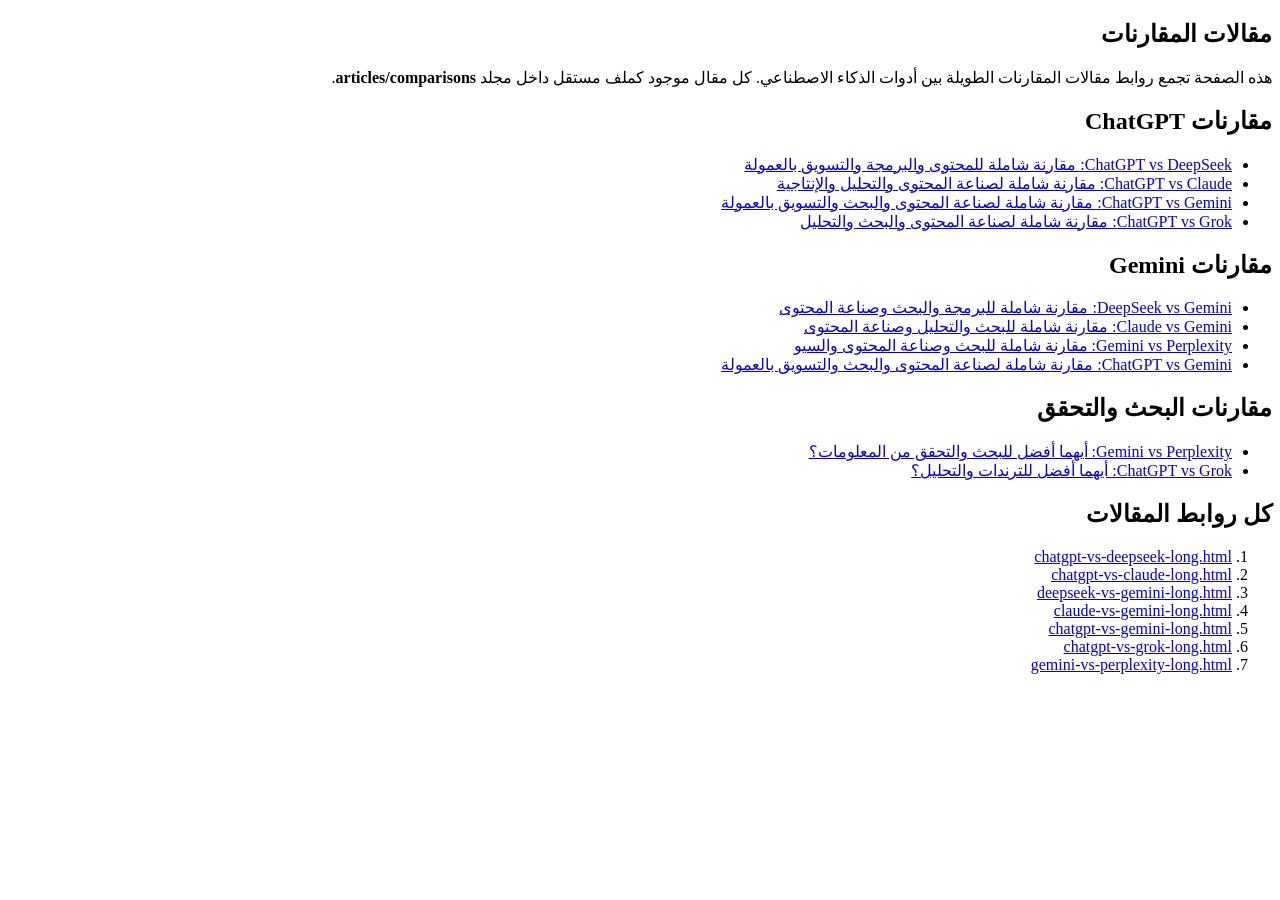
<file: articles/comparisons/index.html>
<!DOCTYPE html>
<html lang="ar" dir="rtl">
<head>
  <meta charset="UTF-8">
  <meta name="viewport" content="width=device-width, initial-scale=1.0">
  <title>مقالات المقارنات | Smartafiliate</title>
  <meta name="description" content="فهرس منظم لجميع مقالات المقارنات في Smartafiliate بين أدوات الذكاء الاصطناعي مثل ChatGPT وClaude وGemini وDeepSeek وGrok وPerplexity.">
</head>
<body>
<main>
  <section>
    <h1>مقالات المقارنات</h1>
    <p>هذه الصفحة تجمع روابط مقالات المقارنات الطويلة بين أدوات الذكاء الاصطناعي. كل مقال موجود كملف مستقل داخل مجلد <strong>articles/comparisons</strong>.</p>
  </section>

  <section>
    <h2>مقارنات ChatGPT</h2>
    <ul>
      <li><a href="chatgpt-vs-deepseek-long.html">ChatGPT vs DeepSeek: مقارنة شاملة للمحتوى والبرمجة والتسويق بالعمولة</a></li>
      <li><a href="chatgpt-vs-claude-long.html">ChatGPT vs Claude: مقارنة شاملة لصناعة المحتوى والتحليل والإنتاجية</a></li>
      <li><a href="chatgpt-vs-gemini-long.html">ChatGPT vs Gemini: مقارنة شاملة لصناعة المحتوى والبحث والتسويق بالعمولة</a></li>
      <li><a href="chatgpt-vs-grok-long.html">ChatGPT vs Grok: مقارنة شاملة لصناعة المحتوى والبحث والتحليل</a></li>
    </ul>
  </section>

  <section>
    <h2>مقارنات Gemini</h2>
    <ul>
      <li><a href="deepseek-vs-gemini-long.html">DeepSeek vs Gemini: مقارنة شاملة للبرمجة والبحث وصناعة المحتوى</a></li>
      <li><a href="claude-vs-gemini-long.html">Claude vs Gemini: مقارنة شاملة للبحث والتحليل وصناعة المحتوى</a></li>
      <li><a href="gemini-vs-perplexity-long.html">Gemini vs Perplexity: مقارنة شاملة للبحث وصناعة المحتوى والسيو</a></li>
      <li><a href="chatgpt-vs-gemini-long.html">ChatGPT vs Gemini: مقارنة شاملة لصناعة المحتوى والبحث والتسويق بالعمولة</a></li>
    </ul>
  </section>

  <section>
    <h2>مقارنات البحث والتحقق</h2>
    <ul>
      <li><a href="gemini-vs-perplexity-long.html">Gemini vs Perplexity: أيهما أفضل للبحث والتحقق من المعلومات؟</a></li>
      <li><a href="chatgpt-vs-grok-long.html">ChatGPT vs Grok: أيهما أفضل للترندات والتحليل؟</a></li>
    </ul>
  </section>

  <section>
    <h2>كل روابط المقالات</h2>
    <ol>
      <li><a href="chatgpt-vs-deepseek-long.html">chatgpt-vs-deepseek-long.html</a></li>
      <li><a href="chatgpt-vs-claude-long.html">chatgpt-vs-claude-long.html</a></li>
      <li><a href="deepseek-vs-gemini-long.html">deepseek-vs-gemini-long.html</a></li>
      <li><a href="claude-vs-gemini-long.html">claude-vs-gemini-long.html</a></li>
      <li><a href="chatgpt-vs-gemini-long.html">chatgpt-vs-gemini-long.html</a></li>
      <li><a href="chatgpt-vs-grok-long.html">chatgpt-vs-grok-long.html</a></li>
      <li><a href="gemini-vs-perplexity-long.html">gemini-vs-perplexity-long.html</a></li>
    </ol>
  </section>
</main>
</body>
</html>
</file>
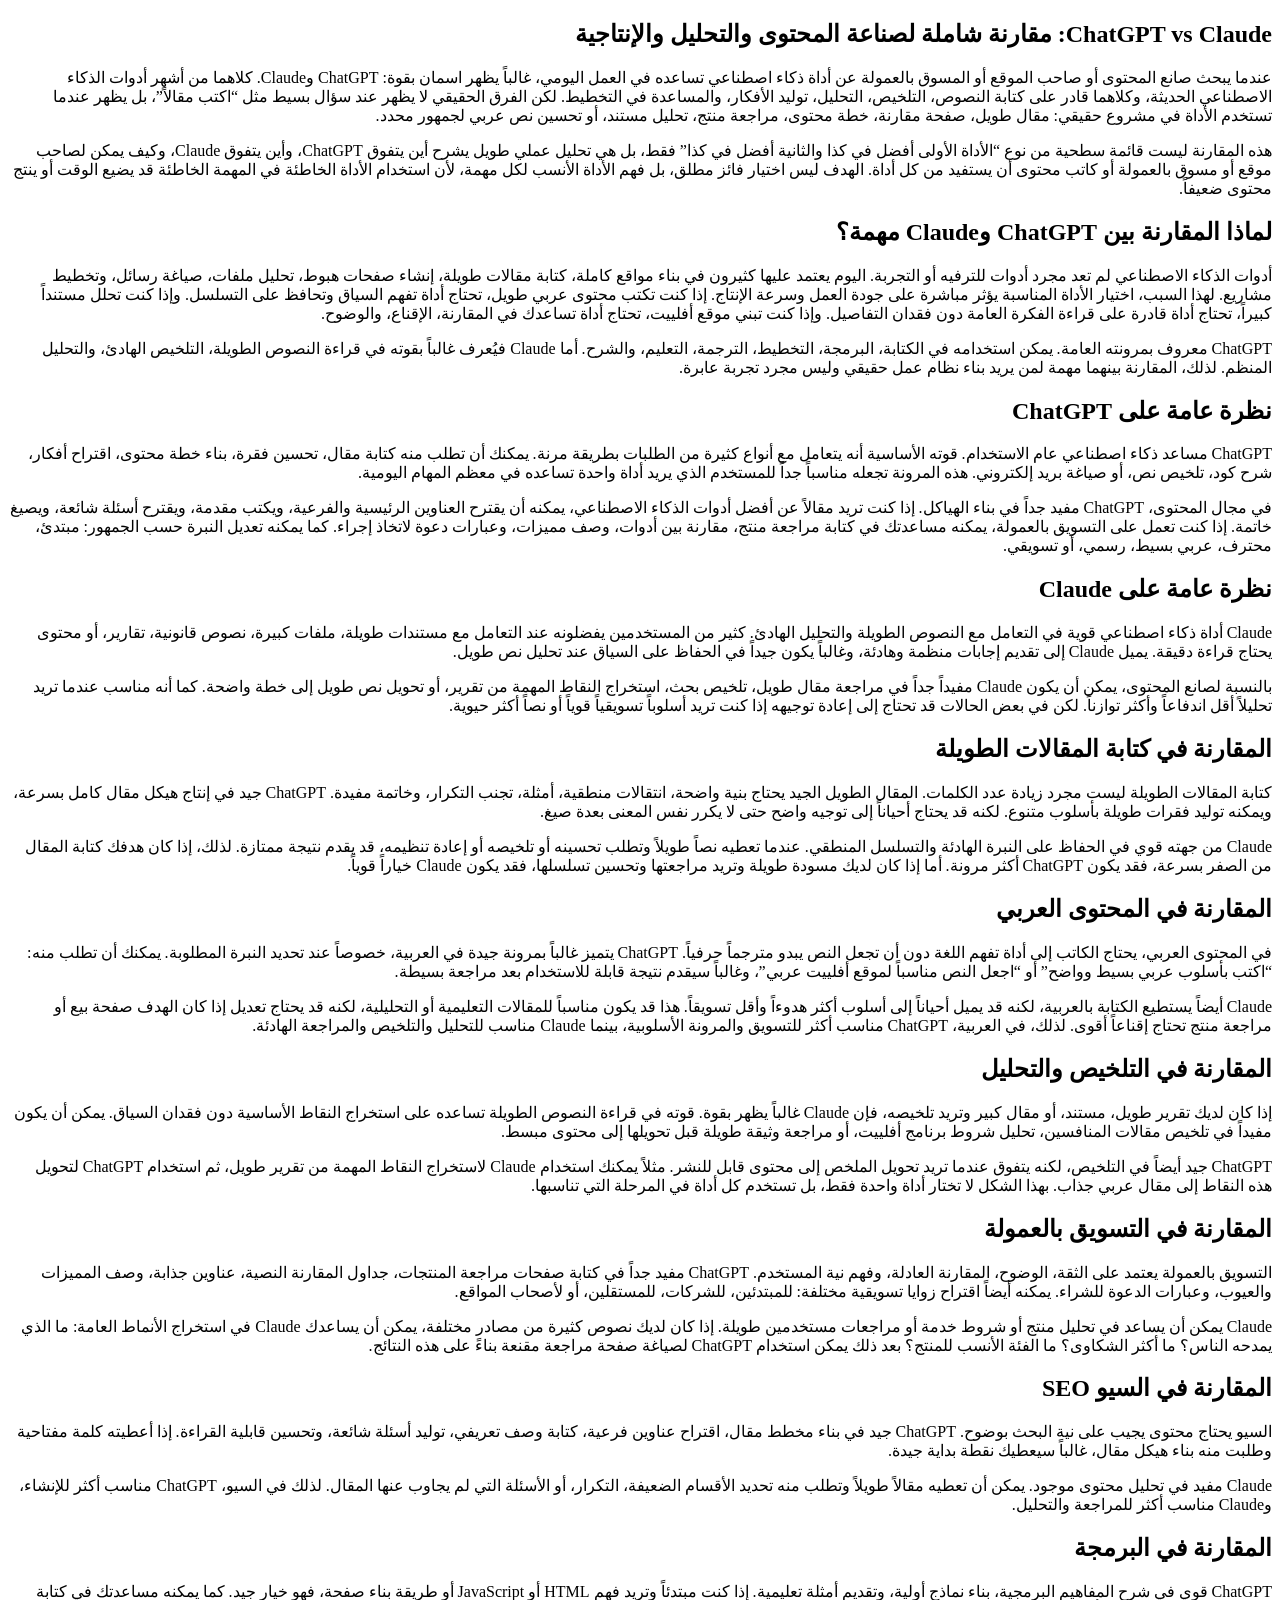
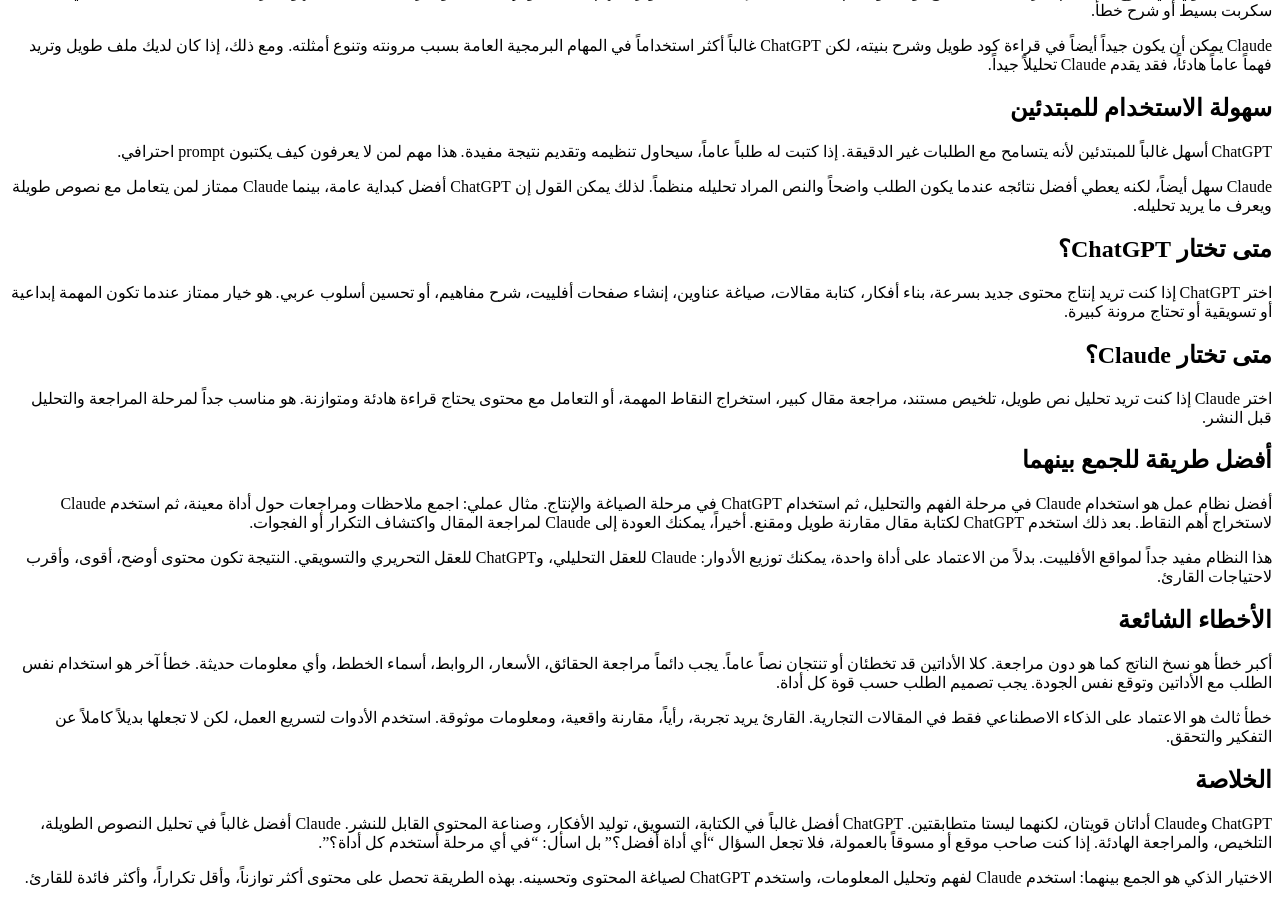
<file: articles/comparisons/chatgpt-vs-claude-long.html>
<!DOCTYPE html>
<html lang="ar" dir="rtl">
<head>
  <meta charset="UTF-8">
  <meta name="viewport" content="width=device-width, initial-scale=1.0">
  <title>ChatGPT vs Claude: مقارنة شاملة لصناعة المحتوى والتحليل والإنتاجية</title>
  <meta name="description" content="مقال طويل يقارن بين ChatGPT وClaude في الكتابة، التحليل، التلخيص، المحتوى الطويل، السيو، التسويق بالعمولة، والإنتاجية اليومية.">
</head>
<body>
<article>
  <h1>ChatGPT vs Claude: مقارنة شاملة لصناعة المحتوى والتحليل والإنتاجية</h1>

  <p>عندما يبحث صانع المحتوى أو صاحب الموقع أو المسوق بالعمولة عن أداة ذكاء اصطناعي تساعده في العمل اليومي، غالباً يظهر اسمان بقوة: ChatGPT وClaude. كلاهما من أشهر أدوات الذكاء الاصطناعي الحديثة، وكلاهما قادر على كتابة النصوص، التلخيص، التحليل، توليد الأفكار، والمساعدة في التخطيط. لكن الفرق الحقيقي لا يظهر عند سؤال بسيط مثل “اكتب مقالاً”، بل يظهر عندما تستخدم الأداة في مشروع حقيقي: مقال طويل، صفحة مقارنة، خطة محتوى، مراجعة منتج، تحليل مستند، أو تحسين نص عربي لجمهور محدد.</p>

  <p>هذه المقارنة ليست قائمة سطحية من نوع “الأداة الأولى أفضل في كذا والثانية أفضل في كذا” فقط، بل هي تحليل عملي طويل يشرح أين يتفوق ChatGPT، وأين يتفوق Claude، وكيف يمكن لصاحب موقع أو مسوق بالعمولة أو كاتب محتوى أن يستفيد من كل أداة. الهدف ليس اختيار فائز مطلق، بل فهم الأداة الأنسب لكل مهمة، لأن استخدام الأداة الخاطئة في المهمة الخاطئة قد يضيع الوقت أو ينتج محتوى ضعيفاً.</p>

  <h2>لماذا المقارنة بين ChatGPT وClaude مهمة؟</h2>
  <p>أدوات الذكاء الاصطناعي لم تعد مجرد أدوات للترفيه أو التجربة. اليوم يعتمد عليها كثيرون في بناء مواقع كاملة، كتابة مقالات طويلة، إنشاء صفحات هبوط، تحليل ملفات، صياغة رسائل، وتخطيط مشاريع. لهذا السبب، اختيار الأداة المناسبة يؤثر مباشرة على جودة العمل وسرعة الإنتاج. إذا كنت تكتب محتوى عربي طويل، تحتاج أداة تفهم السياق وتحافظ على التسلسل. وإذا كنت تحلل مستنداً كبيراً، تحتاج أداة قادرة على قراءة الفكرة العامة دون فقدان التفاصيل. وإذا كنت تبني موقع أفلييت، تحتاج أداة تساعدك في المقارنة، الإقناع، والوضوح.</p>

  <p>ChatGPT معروف بمرونته العامة. يمكن استخدامه في الكتابة، البرمجة، التخطيط، الترجمة، التعليم، والشرح. أما Claude فيُعرف غالباً بقوته في قراءة النصوص الطويلة، التلخيص الهادئ، والتحليل المنظم. لذلك، المقارنة بينهما مهمة لمن يريد بناء نظام عمل حقيقي وليس مجرد تجربة عابرة.</p>

  <h2>نظرة عامة على ChatGPT</h2>
  <p>ChatGPT مساعد ذكاء اصطناعي عام الاستخدام. قوته الأساسية أنه يتعامل مع أنواع كثيرة من الطلبات بطريقة مرنة. يمكنك أن تطلب منه كتابة مقال، تحسين فقرة، بناء خطة محتوى، اقتراح أفكار، شرح كود، تلخيص نص، أو صياغة بريد إلكتروني. هذه المرونة تجعله مناسباً جداً للمستخدم الذي يريد أداة واحدة تساعده في معظم المهام اليومية.</p>

  <p>في مجال المحتوى، ChatGPT مفيد جداً في بناء الهياكل. إذا كنت تريد مقالاً عن أفضل أدوات الذكاء الاصطناعي، يمكنه أن يقترح العناوين الرئيسية والفرعية، ويكتب مقدمة، ويقترح أسئلة شائعة، ويصيغ خاتمة. إذا كنت تعمل على التسويق بالعمولة، يمكنه مساعدتك في كتابة مراجعة منتج، مقارنة بين أدوات، وصف مميزات، وعبارات دعوة لاتخاذ إجراء. كما يمكنه تعديل النبرة حسب الجمهور: مبتدئ، محترف، عربي بسيط، رسمي، أو تسويقي.</p>

  <h2>نظرة عامة على Claude</h2>
  <p>Claude أداة ذكاء اصطناعي قوية في التعامل مع النصوص الطويلة والتحليل الهادئ. كثير من المستخدمين يفضلونه عند التعامل مع مستندات طويلة، ملفات كبيرة، نصوص قانونية، تقارير، أو محتوى يحتاج قراءة دقيقة. يميل Claude إلى تقديم إجابات منظمة وهادئة، وغالباً يكون جيداً في الحفاظ على السياق عند تحليل نص طويل.</p>

  <p>بالنسبة لصانع المحتوى، يمكن أن يكون Claude مفيداً جداً في مراجعة مقال طويل، تلخيص بحث، استخراج النقاط المهمة من تقرير، أو تحويل نص طويل إلى خطة واضحة. كما أنه مناسب عندما تريد تحليلاً أقل اندفاعاً وأكثر توازناً. لكن في بعض الحالات قد تحتاج إلى إعادة توجيهه إذا كنت تريد أسلوباً تسويقياً قوياً أو نصاً أكثر حيوية.</p>

  <h2>المقارنة في كتابة المقالات الطويلة</h2>
  <p>كتابة المقالات الطويلة ليست مجرد زيادة عدد الكلمات. المقال الطويل الجيد يحتاج بنية واضحة، انتقالات منطقية، أمثلة، تجنب التكرار، وخاتمة مفيدة. ChatGPT جيد في إنتاج هيكل مقال كامل بسرعة، ويمكنه توليد فقرات طويلة بأسلوب متنوع. لكنه قد يحتاج أحياناً إلى توجيه واضح حتى لا يكرر نفس المعنى بعدة صيغ.</p>

  <p>Claude من جهته قوي في الحفاظ على النبرة الهادئة والتسلسل المنطقي. عندما تعطيه نصاً طويلاً وتطلب تحسينه أو تلخيصه أو إعادة تنظيمه، قد يقدم نتيجة ممتازة. لذلك، إذا كان هدفك كتابة المقال من الصفر بسرعة، فقد يكون ChatGPT أكثر مرونة. أما إذا كان لديك مسودة طويلة وتريد مراجعتها وتحسين تسلسلها، فقد يكون Claude خياراً قوياً.</p>

  <h2>المقارنة في المحتوى العربي</h2>
  <p>في المحتوى العربي، يحتاج الكاتب إلى أداة تفهم اللغة دون أن تجعل النص يبدو مترجماً حرفياً. ChatGPT يتميز غالباً بمرونة جيدة في العربية، خصوصاً عند تحديد النبرة المطلوبة. يمكنك أن تطلب منه: “اكتب بأسلوب عربي بسيط وواضح” أو “اجعل النص مناسباً لموقع أفلييت عربي”، وغالباً سيقدم نتيجة قابلة للاستخدام بعد مراجعة بسيطة.</p>

  <p>Claude أيضاً يستطيع الكتابة بالعربية، لكنه قد يميل أحياناً إلى أسلوب أكثر هدوءاً وأقل تسويقاً. هذا قد يكون مناسباً للمقالات التعليمية أو التحليلية، لكنه قد يحتاج تعديل إذا كان الهدف صفحة بيع أو مراجعة منتج تحتاج إقناعاً أقوى. لذلك، في العربية، ChatGPT مناسب أكثر للتسويق والمرونة الأسلوبية، بينما Claude مناسب للتحليل والتلخيص والمراجعة الهادئة.</p>

  <h2>المقارنة في التلخيص والتحليل</h2>
  <p>إذا كان لديك تقرير طويل، مستند، أو مقال كبير وتريد تلخيصه، فإن Claude غالباً يظهر بقوة. قوته في قراءة النصوص الطويلة تساعده على استخراج النقاط الأساسية دون فقدان السياق. يمكن أن يكون مفيداً في تلخيص مقالات المنافسين، تحليل شروط برنامج أفلييت، أو مراجعة وثيقة طويلة قبل تحويلها إلى محتوى مبسط.</p>

  <p>ChatGPT جيد أيضاً في التلخيص، لكنه يتفوق عندما تريد تحويل الملخص إلى محتوى قابل للنشر. مثلاً يمكنك استخدام Claude لاستخراج النقاط المهمة من تقرير طويل، ثم استخدام ChatGPT لتحويل هذه النقاط إلى مقال عربي جذاب. بهذا الشكل لا تختار أداة واحدة فقط، بل تستخدم كل أداة في المرحلة التي تناسبها.</p>

  <h2>المقارنة في التسويق بالعمولة</h2>
  <p>التسويق بالعمولة يعتمد على الثقة، الوضوح، المقارنة العادلة، وفهم نية المستخدم. ChatGPT مفيد جداً في كتابة صفحات مراجعة المنتجات، جداول المقارنة النصية، عناوين جذابة، وصف المميزات والعيوب، وعبارات الدعوة للشراء. يمكنه أيضاً اقتراح زوايا تسويقية مختلفة: للمبتدئين، للشركات، للمستقلين، أو لأصحاب المواقع.</p>

  <p>Claude يمكن أن يساعد في تحليل منتج أو شروط خدمة أو مراجعات مستخدمين طويلة. إذا كان لديك نصوص كثيرة من مصادر مختلفة، يمكن أن يساعدك Claude في استخراج الأنماط العامة: ما الذي يمدحه الناس؟ ما أكثر الشكاوى؟ ما الفئة الأنسب للمنتج؟ بعد ذلك يمكن استخدام ChatGPT لصياغة صفحة مراجعة مقنعة بناءً على هذه النتائج.</p>

  <h2>المقارنة في السيو SEO</h2>
  <p>السيو يحتاج محتوى يجيب على نية البحث بوضوح. ChatGPT جيد في بناء مخطط مقال، اقتراح عناوين فرعية، كتابة وصف تعريفي، توليد أسئلة شائعة، وتحسين قابلية القراءة. إذا أعطيته كلمة مفتاحية وطلبت منه بناء هيكل مقال، غالباً سيعطيك نقطة بداية جيدة.</p>

  <p>Claude مفيد في تحليل محتوى موجود. يمكن أن تعطيه مقالاً طويلاً وتطلب منه تحديد الأقسام الضعيفة، التكرار، أو الأسئلة التي لم يجاوب عنها المقال. لذلك في السيو، ChatGPT مناسب أكثر للإنشاء، وClaude مناسب أكثر للمراجعة والتحليل.</p>

  <h2>المقارنة في البرمجة</h2>
  <p>ChatGPT قوي في شرح المفاهيم البرمجية، بناء نماذج أولية، وتقديم أمثلة تعليمية. إذا كنت مبتدئاً وتريد فهم HTML أو JavaScript أو طريقة بناء صفحة، فهو خيار جيد. كما يمكنه مساعدتك في كتابة سكربت بسيط أو شرح خطأ.</p>

  <p>Claude يمكن أن يكون جيداً أيضاً في قراءة كود طويل وشرح بنيته، لكن ChatGPT غالباً أكثر استخداماً في المهام البرمجية العامة بسبب مرونته وتنوع أمثلته. ومع ذلك، إذا كان لديك ملف طويل وتريد فهماً عاماً هادئاً، فقد يقدم Claude تحليلاً جيداً.</p>

  <h2>سهولة الاستخدام للمبتدئين</h2>
  <p>ChatGPT أسهل غالباً للمبتدئين لأنه يتسامح مع الطلبات غير الدقيقة. إذا كتبت له طلباً عاماً، سيحاول تنظيمه وتقديم نتيجة مفيدة. هذا مهم لمن لا يعرفون كيف يكتبون prompt احترافي.</p>

  <p>Claude سهل أيضاً، لكنه يعطي أفضل نتائجه عندما يكون الطلب واضحاً والنص المراد تحليله منظماً. لذلك يمكن القول إن ChatGPT أفضل كبداية عامة، بينما Claude ممتاز لمن يتعامل مع نصوص طويلة ويعرف ما يريد تحليله.</p>

  <h2>متى تختار ChatGPT؟</h2>
  <p>اختر ChatGPT إذا كنت تريد إنتاج محتوى جديد بسرعة، بناء أفكار، كتابة مقالات، صياغة عناوين، إنشاء صفحات أفلييت، شرح مفاهيم، أو تحسين أسلوب عربي. هو خيار ممتاز عندما تكون المهمة إبداعية أو تسويقية أو تحتاج مرونة كبيرة.</p>

  <h2>متى تختار Claude؟</h2>
  <p>اختر Claude إذا كنت تريد تحليل نص طويل، تلخيص مستند، مراجعة مقال كبير، استخراج النقاط المهمة، أو التعامل مع محتوى يحتاج قراءة هادئة ومتوازنة. هو مناسب جداً لمرحلة المراجعة والتحليل قبل النشر.</p>

  <h2>أفضل طريقة للجمع بينهما</h2>
  <p>أفضل نظام عمل هو استخدام Claude في مرحلة الفهم والتحليل، ثم استخدام ChatGPT في مرحلة الصياغة والإنتاج. مثال عملي: اجمع ملاحظات ومراجعات حول أداة معينة، ثم استخدم Claude لاستخراج أهم النقاط. بعد ذلك استخدم ChatGPT لكتابة مقال مقارنة طويل ومقنع. أخيراً، يمكنك العودة إلى Claude لمراجعة المقال واكتشاف التكرار أو الفجوات.</p>

  <p>هذا النظام مفيد جداً لمواقع الأفلييت. بدلاً من الاعتماد على أداة واحدة، يمكنك توزيع الأدوار: Claude للعقل التحليلي، وChatGPT للعقل التحريري والتسويقي. النتيجة تكون محتوى أوضح، أقوى، وأقرب لاحتياجات القارئ.</p>

  <h2>الأخطاء الشائعة</h2>
  <p>أكبر خطأ هو نسخ الناتج كما هو دون مراجعة. كلا الأداتين قد تخطئان أو تنتجان نصاً عاماً. يجب دائماً مراجعة الحقائق، الأسعار، الروابط، أسماء الخطط، وأي معلومات حديثة. خطأ آخر هو استخدام نفس الطلب مع الأداتين وتوقع نفس الجودة. يجب تصميم الطلب حسب قوة كل أداة.</p>

  <p>خطأ ثالث هو الاعتماد على الذكاء الاصطناعي فقط في المقالات التجارية. القارئ يريد تجربة، رأياً، مقارنة واقعية، ومعلومات موثوقة. استخدم الأدوات لتسريع العمل، لكن لا تجعلها بديلاً كاملاً عن التفكير والتحقق.</p>

  <h2>الخلاصة</h2>
  <p>ChatGPT وClaude أداتان قويتان، لكنهما ليستا متطابقتين. ChatGPT أفضل غالباً في الكتابة، التسويق، توليد الأفكار، وصناعة المحتوى القابل للنشر. Claude أفضل غالباً في تحليل النصوص الطويلة، التلخيص، والمراجعة الهادئة. إذا كنت صاحب موقع أو مسوقاً بالعمولة، فلا تجعل السؤال “أي أداة أفضل؟” بل اسأل: “في أي مرحلة أستخدم كل أداة؟”.</p>

  <p>الاختيار الذكي هو الجمع بينهما: استخدم Claude لفهم وتحليل المعلومات، واستخدم ChatGPT لصياغة المحتوى وتحسينه. بهذه الطريقة تحصل على محتوى أكثر توازناً، وأقل تكراراً، وأكثر فائدة للقارئ.</p>
</article>
</body>
</html>
</file>
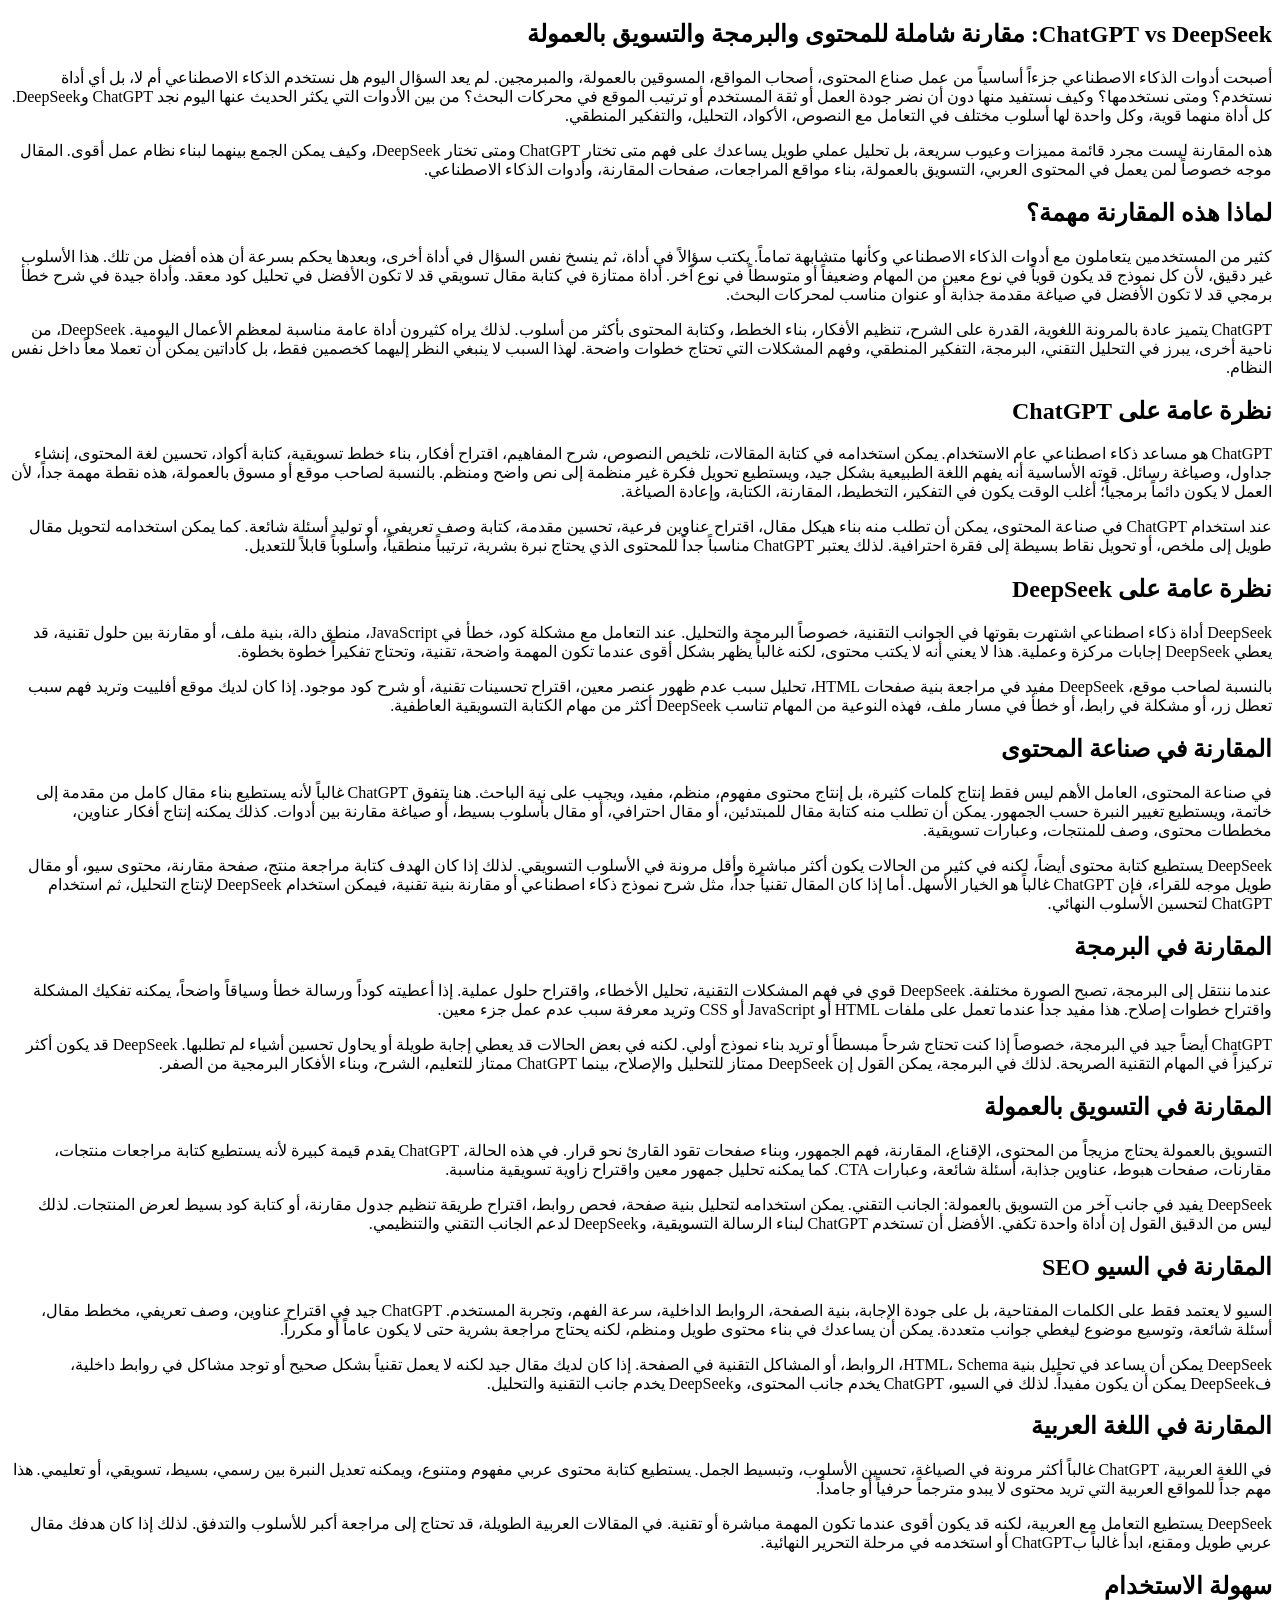
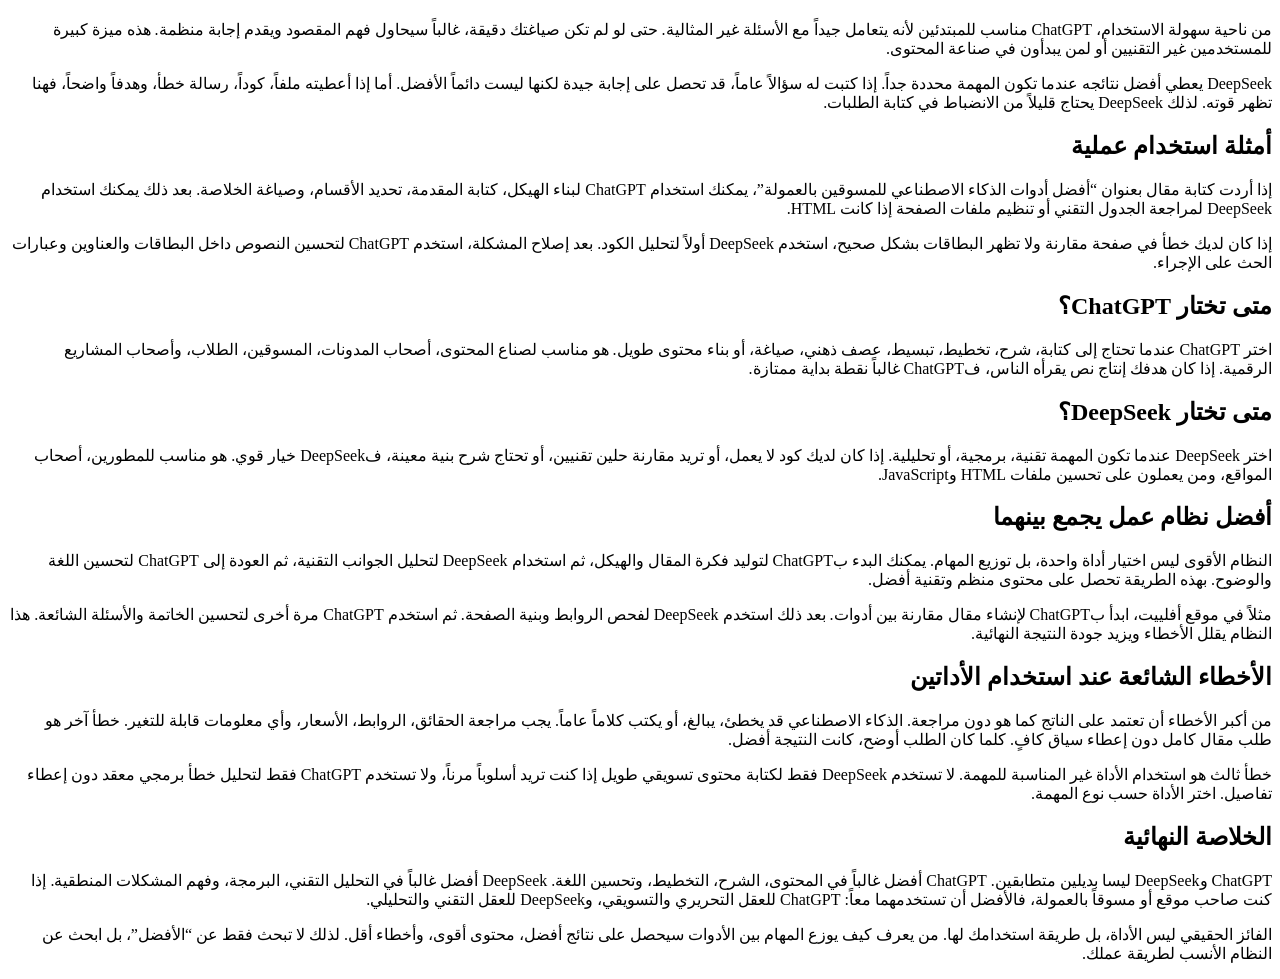
<file: articles/comparisons/chatgpt-vs-deepseek-long.html>
<!DOCTYPE html>
<html lang="ar" dir="rtl">
<head>
  <meta charset="UTF-8">
  <meta name="viewport" content="width=device-width, initial-scale=1.0">
  <title>ChatGPT vs DeepSeek: مقارنة شاملة للمحتوى والبرمجة والتسويق بالعمولة</title>
  <meta name="description" content="مقال طويل وشامل يقارن بين ChatGPT وDeepSeek من حيث صناعة المحتوى، البرمجة، السيو، التسويق بالعمولة، الإنتاجية، ونظام العمل المناسب لكل أداة.">
</head>
<body>
<article>
  <h1>ChatGPT vs DeepSeek: مقارنة شاملة للمحتوى والبرمجة والتسويق بالعمولة</h1>

  <p>أصبحت أدوات الذكاء الاصطناعي جزءاً أساسياً من عمل صناع المحتوى، أصحاب المواقع، المسوقين بالعمولة، والمبرمجين. لم يعد السؤال اليوم هل نستخدم الذكاء الاصطناعي أم لا، بل أي أداة نستخدم؟ ومتى نستخدمها؟ وكيف نستفيد منها دون أن نضر جودة العمل أو ثقة المستخدم أو ترتيب الموقع في محركات البحث؟ من بين الأدوات التي يكثر الحديث عنها اليوم نجد ChatGPT وDeepSeek. كل أداة منهما قوية، وكل واحدة لها أسلوب مختلف في التعامل مع النصوص، الأكواد، التحليل، والتفكير المنطقي.</p>

  <p>هذه المقارنة ليست مجرد قائمة مميزات وعيوب سريعة، بل تحليل عملي طويل يساعدك على فهم متى تختار ChatGPT ومتى تختار DeepSeek، وكيف يمكن الجمع بينهما لبناء نظام عمل أقوى. المقال موجه خصوصاً لمن يعمل في المحتوى العربي، التسويق بالعمولة، بناء مواقع المراجعات، صفحات المقارنة، وأدوات الذكاء الاصطناعي.</p>

  <h2>لماذا هذه المقارنة مهمة؟</h2>
  <p>كثير من المستخدمين يتعاملون مع أدوات الذكاء الاصطناعي وكأنها متشابهة تماماً. يكتب سؤالاً في أداة، ثم ينسخ نفس السؤال في أداة أخرى، وبعدها يحكم بسرعة أن هذه أفضل من تلك. هذا الأسلوب غير دقيق، لأن كل نموذج قد يكون قوياً في نوع معين من المهام وضعيفاً أو متوسطاً في نوع آخر. أداة ممتازة في كتابة مقال تسويقي قد لا تكون الأفضل في تحليل كود معقد. وأداة جيدة في شرح خطأ برمجي قد لا تكون الأفضل في صياغة مقدمة جذابة أو عنوان مناسب لمحركات البحث.</p>

  <p>ChatGPT يتميز عادة بالمرونة اللغوية، القدرة على الشرح، تنظيم الأفكار، بناء الخطط، وكتابة المحتوى بأكثر من أسلوب. لذلك يراه كثيرون أداة عامة مناسبة لمعظم الأعمال اليومية. DeepSeek، من ناحية أخرى، يبرز في التحليل التقني، البرمجة، التفكير المنطقي، وفهم المشكلات التي تحتاج خطوات واضحة. لهذا السبب لا ينبغي النظر إليهما كخصمين فقط، بل كأداتين يمكن أن تعملا معاً داخل نفس النظام.</p>

  <h2>نظرة عامة على ChatGPT</h2>
  <p>ChatGPT هو مساعد ذكاء اصطناعي عام الاستخدام. يمكن استخدامه في كتابة المقالات، تلخيص النصوص، شرح المفاهيم، اقتراح أفكار، بناء خطط تسويقية، كتابة أكواد، تحسين لغة المحتوى، إنشاء جداول، وصياغة رسائل. قوته الأساسية أنه يفهم اللغة الطبيعية بشكل جيد، ويستطيع تحويل فكرة غير منظمة إلى نص واضح ومنظم. بالنسبة لصاحب موقع أو مسوق بالعمولة، هذه نقطة مهمة جداً، لأن العمل لا يكون دائماً برمجياً؛ أغلب الوقت يكون في التفكير، التخطيط، المقارنة، الكتابة، وإعادة الصياغة.</p>

  <p>عند استخدام ChatGPT في صناعة المحتوى، يمكن أن تطلب منه بناء هيكل مقال، اقتراح عناوين فرعية، تحسين مقدمة، كتابة وصف تعريفي، أو توليد أسئلة شائعة. كما يمكن استخدامه لتحويل مقال طويل إلى ملخص، أو تحويل نقاط بسيطة إلى فقرة احترافية. لذلك يعتبر ChatGPT مناسباً جداً للمحتوى الذي يحتاج نبرة بشرية، ترتيباً منطقياً، وأسلوباً قابلاً للتعديل.</p>

  <h2>نظرة عامة على DeepSeek</h2>
  <p>DeepSeek أداة ذكاء اصطناعي اشتهرت بقوتها في الجوانب التقنية، خصوصاً البرمجة والتحليل. عند التعامل مع مشكلة كود، خطأ في JavaScript، منطق دالة، بنية ملف، أو مقارنة بين حلول تقنية، قد يعطي DeepSeek إجابات مركزة وعملية. هذا لا يعني أنه لا يكتب محتوى، لكنه غالباً يظهر بشكل أقوى عندما تكون المهمة واضحة، تقنية، وتحتاج تفكيراً خطوة بخطوة.</p>

  <p>بالنسبة لصاحب موقع، DeepSeek مفيد في مراجعة بنية صفحات HTML، تحليل سبب عدم ظهور عنصر معين، اقتراح تحسينات تقنية، أو شرح كود موجود. إذا كان لديك موقع أفلييت وتريد فهم سبب تعطل زر، أو مشكلة في رابط، أو خطأ في مسار ملف، فهذه النوعية من المهام تناسب DeepSeek أكثر من مهام الكتابة التسويقية العاطفية.</p>

  <h2>المقارنة في صناعة المحتوى</h2>
  <p>في صناعة المحتوى، العامل الأهم ليس فقط إنتاج كلمات كثيرة، بل إنتاج محتوى مفهوم، منظم، مفيد، ويجيب على نية الباحث. هنا يتفوق ChatGPT غالباً لأنه يستطيع بناء مقال كامل من مقدمة إلى خاتمة، ويستطيع تغيير النبرة حسب الجمهور. يمكن أن تطلب منه كتابة مقال للمبتدئين، أو مقال احترافي، أو مقال بأسلوب بسيط، أو صياغة مقارنة بين أدوات. كذلك يمكنه إنتاج أفكار عناوين، مخططات محتوى، وصف للمنتجات، وعبارات تسويقية.</p>

  <p>DeepSeek يستطيع كتابة محتوى أيضاً، لكنه في كثير من الحالات يكون أكثر مباشرة وأقل مرونة في الأسلوب التسويقي. لذلك إذا كان الهدف كتابة مراجعة منتج، صفحة مقارنة، محتوى سيو، أو مقال طويل موجه للقراء، فإن ChatGPT غالباً هو الخيار الأسهل. أما إذا كان المقال تقنياً جداً، مثل شرح نموذج ذكاء اصطناعي أو مقارنة بنية تقنية، فيمكن استخدام DeepSeek لإنتاج التحليل، ثم استخدام ChatGPT لتحسين الأسلوب النهائي.</p>

  <h2>المقارنة في البرمجة</h2>
  <p>عندما ننتقل إلى البرمجة، تصبح الصورة مختلفة. DeepSeek قوي في فهم المشكلات التقنية، تحليل الأخطاء، واقتراح حلول عملية. إذا أعطيته كوداً ورسالة خطأ وسياقاً واضحاً، يمكنه تفكيك المشكلة واقتراح خطوات إصلاح. هذا مفيد جداً عندما تعمل على ملفات HTML أو JavaScript أو CSS وتريد معرفة سبب عدم عمل جزء معين.</p>

  <p>ChatGPT أيضاً جيد في البرمجة، خصوصاً إذا كنت تحتاج شرحاً مبسطاً أو تريد بناء نموذج أولي. لكنه في بعض الحالات قد يعطي إجابة طويلة أو يحاول تحسين أشياء لم تطلبها. DeepSeek قد يكون أكثر تركيزاً في المهام التقنية الصريحة. لذلك في البرمجة، يمكن القول إن DeepSeek ممتاز للتحليل والإصلاح، بينما ChatGPT ممتاز للتعليم، الشرح، وبناء الأفكار البرمجية من الصفر.</p>

  <h2>المقارنة في التسويق بالعمولة</h2>
  <p>التسويق بالعمولة يحتاج مزيجاً من المحتوى، الإقناع، المقارنة، فهم الجمهور، وبناء صفحات تقود القارئ نحو قرار. في هذه الحالة، ChatGPT يقدم قيمة كبيرة لأنه يستطيع كتابة مراجعات منتجات، مقارنات، صفحات هبوط، عناوين جذابة، أسئلة شائعة، وعبارات CTA. كما يمكنه تحليل جمهور معين واقتراح زاوية تسويقية مناسبة.</p>

  <p>DeepSeek يفيد في جانب آخر من التسويق بالعمولة: الجانب التقني. يمكن استخدامه لتحليل بنية صفحة، فحص روابط، اقتراح طريقة تنظيم جدول مقارنة، أو كتابة كود بسيط لعرض المنتجات. لذلك ليس من الدقيق القول إن أداة واحدة تكفي. الأفضل أن تستخدم ChatGPT لبناء الرسالة التسويقية، وDeepSeek لدعم الجانب التقني والتنظيمي.</p>

  <h2>المقارنة في السيو SEO</h2>
  <p>السيو لا يعتمد فقط على الكلمات المفتاحية، بل على جودة الإجابة، بنية الصفحة، الروابط الداخلية، سرعة الفهم، وتجربة المستخدم. ChatGPT جيد في اقتراح عناوين، وصف تعريفي، مخطط مقال، أسئلة شائعة، وتوسيع موضوع ليغطي جوانب متعددة. يمكن أن يساعدك في بناء محتوى طويل ومنظم، لكنه يحتاج مراجعة بشرية حتى لا يكون عاماً أو مكرراً.</p>

  <p>DeepSeek يمكن أن يساعد في تحليل بنية HTML، Schema، الروابط، أو المشاكل التقنية في الصفحة. إذا كان لديك مقال جيد لكنه لا يعمل تقنياً بشكل صحيح أو توجد مشاكل في روابط داخلية، فDeepSeek يمكن أن يكون مفيداً. لذلك في السيو، ChatGPT يخدم جانب المحتوى، وDeepSeek يخدم جانب التقنية والتحليل.</p>

  <h2>المقارنة في اللغة العربية</h2>
  <p>في اللغة العربية، ChatGPT غالباً أكثر مرونة في الصياغة، تحسين الأسلوب، وتبسيط الجمل. يستطيع كتابة محتوى عربي مفهوم ومتنوع، ويمكنه تعديل النبرة بين رسمي، بسيط، تسويقي، أو تعليمي. هذا مهم جداً للمواقع العربية التي تريد محتوى لا يبدو مترجماً حرفياً أو جامداً.</p>

  <p>DeepSeek يستطيع التعامل مع العربية، لكنه قد يكون أقوى عندما تكون المهمة مباشرة أو تقنية. في المقالات العربية الطويلة، قد تحتاج إلى مراجعة أكبر للأسلوب والتدفق. لذلك إذا كان هدفك مقال عربي طويل ومقنع، ابدأ غالباً بChatGPT أو استخدمه في مرحلة التحرير النهائية.</p>

  <h2>سهولة الاستخدام</h2>
  <p>من ناحية سهولة الاستخدام، ChatGPT مناسب للمبتدئين لأنه يتعامل جيداً مع الأسئلة غير المثالية. حتى لو لم تكن صياغتك دقيقة، غالباً سيحاول فهم المقصود ويقدم إجابة منظمة. هذه ميزة كبيرة للمستخدمين غير التقنيين أو لمن يبدأون في صناعة المحتوى.</p>

  <p>DeepSeek يعطي أفضل نتائجه عندما تكون المهمة محددة جداً. إذا كتبت له سؤالاً عاماً، قد تحصل على إجابة جيدة لكنها ليست دائماً الأفضل. أما إذا أعطيته ملفاً، كوداً، رسالة خطأ، وهدفاً واضحاً، فهنا تظهر قوته. لذلك DeepSeek يحتاج قليلاً من الانضباط في كتابة الطلبات.</p>

  <h2>أمثلة استخدام عملية</h2>
  <p>إذا أردت كتابة مقال بعنوان “أفضل أدوات الذكاء الاصطناعي للمسوقين بالعمولة”، يمكنك استخدام ChatGPT لبناء الهيكل، كتابة المقدمة، تحديد الأقسام، وصياغة الخلاصة. بعد ذلك يمكنك استخدام DeepSeek لمراجعة الجدول التقني أو تنظيم ملفات الصفحة إذا كانت HTML.</p>

  <p>إذا كان لديك خطأ في صفحة مقارنة ولا تظهر البطاقات بشكل صحيح، استخدم DeepSeek أولاً لتحليل الكود. بعد إصلاح المشكلة، استخدم ChatGPT لتحسين النصوص داخل البطاقات والعناوين وعبارات الحث على الإجراء.</p>

  <h2>متى تختار ChatGPT؟</h2>
  <p>اختر ChatGPT عندما تحتاج إلى كتابة، شرح، تخطيط، تبسيط، عصف ذهني، صياغة، أو بناء محتوى طويل. هو مناسب لصناع المحتوى، أصحاب المدونات، المسوقين، الطلاب، وأصحاب المشاريع الرقمية. إذا كان هدفك إنتاج نص يقرأه الناس، فChatGPT غالباً نقطة بداية ممتازة.</p>

  <h2>متى تختار DeepSeek؟</h2>
  <p>اختر DeepSeek عندما تكون المهمة تقنية، برمجية، أو تحليلية. إذا كان لديك كود لا يعمل، أو تريد مقارنة حلين تقنيين، أو تحتاج شرح بنية معينة، فDeepSeek خيار قوي. هو مناسب للمطورين، أصحاب المواقع، ومن يعملون على تحسين ملفات HTML وJavaScript.</p>

  <h2>أفضل نظام عمل يجمع بينهما</h2>
  <p>النظام الأقوى ليس اختيار أداة واحدة، بل توزيع المهام. يمكنك البدء بChatGPT لتوليد فكرة المقال والهيكل، ثم استخدام DeepSeek لتحليل الجوانب التقنية، ثم العودة إلى ChatGPT لتحسين اللغة والوضوح. بهذه الطريقة تحصل على محتوى منظم وتقنية أفضل.</p>

  <p>مثلاً في موقع أفلييت، ابدأ بChatGPT لإنشاء مقال مقارنة بين أدوات. بعد ذلك استخدم DeepSeek لفحص الروابط وبنية الصفحة. ثم استخدم ChatGPT مرة أخرى لتحسين الخاتمة والأسئلة الشائعة. هذا النظام يقلل الأخطاء ويزيد جودة النتيجة النهائية.</p>

  <h2>الأخطاء الشائعة عند استخدام الأداتين</h2>
  <p>من أكبر الأخطاء أن تعتمد على الناتج كما هو دون مراجعة. الذكاء الاصطناعي قد يخطئ، يبالغ، أو يكتب كلاماً عاماً. يجب مراجعة الحقائق، الروابط، الأسعار، وأي معلومات قابلة للتغير. خطأ آخر هو طلب مقال كامل دون إعطاء سياق كافٍ. كلما كان الطلب أوضح، كانت النتيجة أفضل.</p>

  <p>خطأ ثالث هو استخدام الأداة غير المناسبة للمهمة. لا تستخدم DeepSeek فقط لكتابة محتوى تسويقي طويل إذا كنت تريد أسلوباً مرناً، ولا تستخدم ChatGPT فقط لتحليل خطأ برمجي معقد دون إعطاء تفاصيل. اختر الأداة حسب نوع المهمة.</p>

  <h2>الخلاصة النهائية</h2>
  <p>ChatGPT وDeepSeek ليسا بديلين متطابقين. ChatGPT أفضل غالباً في المحتوى، الشرح، التخطيط، وتحسين اللغة. DeepSeek أفضل غالباً في التحليل التقني، البرمجة، وفهم المشكلات المنطقية. إذا كنت صاحب موقع أو مسوقاً بالعمولة، فالأفضل أن تستخدمهما معاً: ChatGPT للعقل التحريري والتسويقي، وDeepSeek للعقل التقني والتحليلي.</p>

  <p>الفائز الحقيقي ليس الأداة، بل طريقة استخدامك لها. من يعرف كيف يوزع المهام بين الأدوات سيحصل على نتائج أفضل، محتوى أقوى، وأخطاء أقل. لذلك لا تبحث فقط عن “الأفضل”، بل ابحث عن النظام الأنسب لطريقة عملك.</p>
</article>
</body>
</html>
</file>
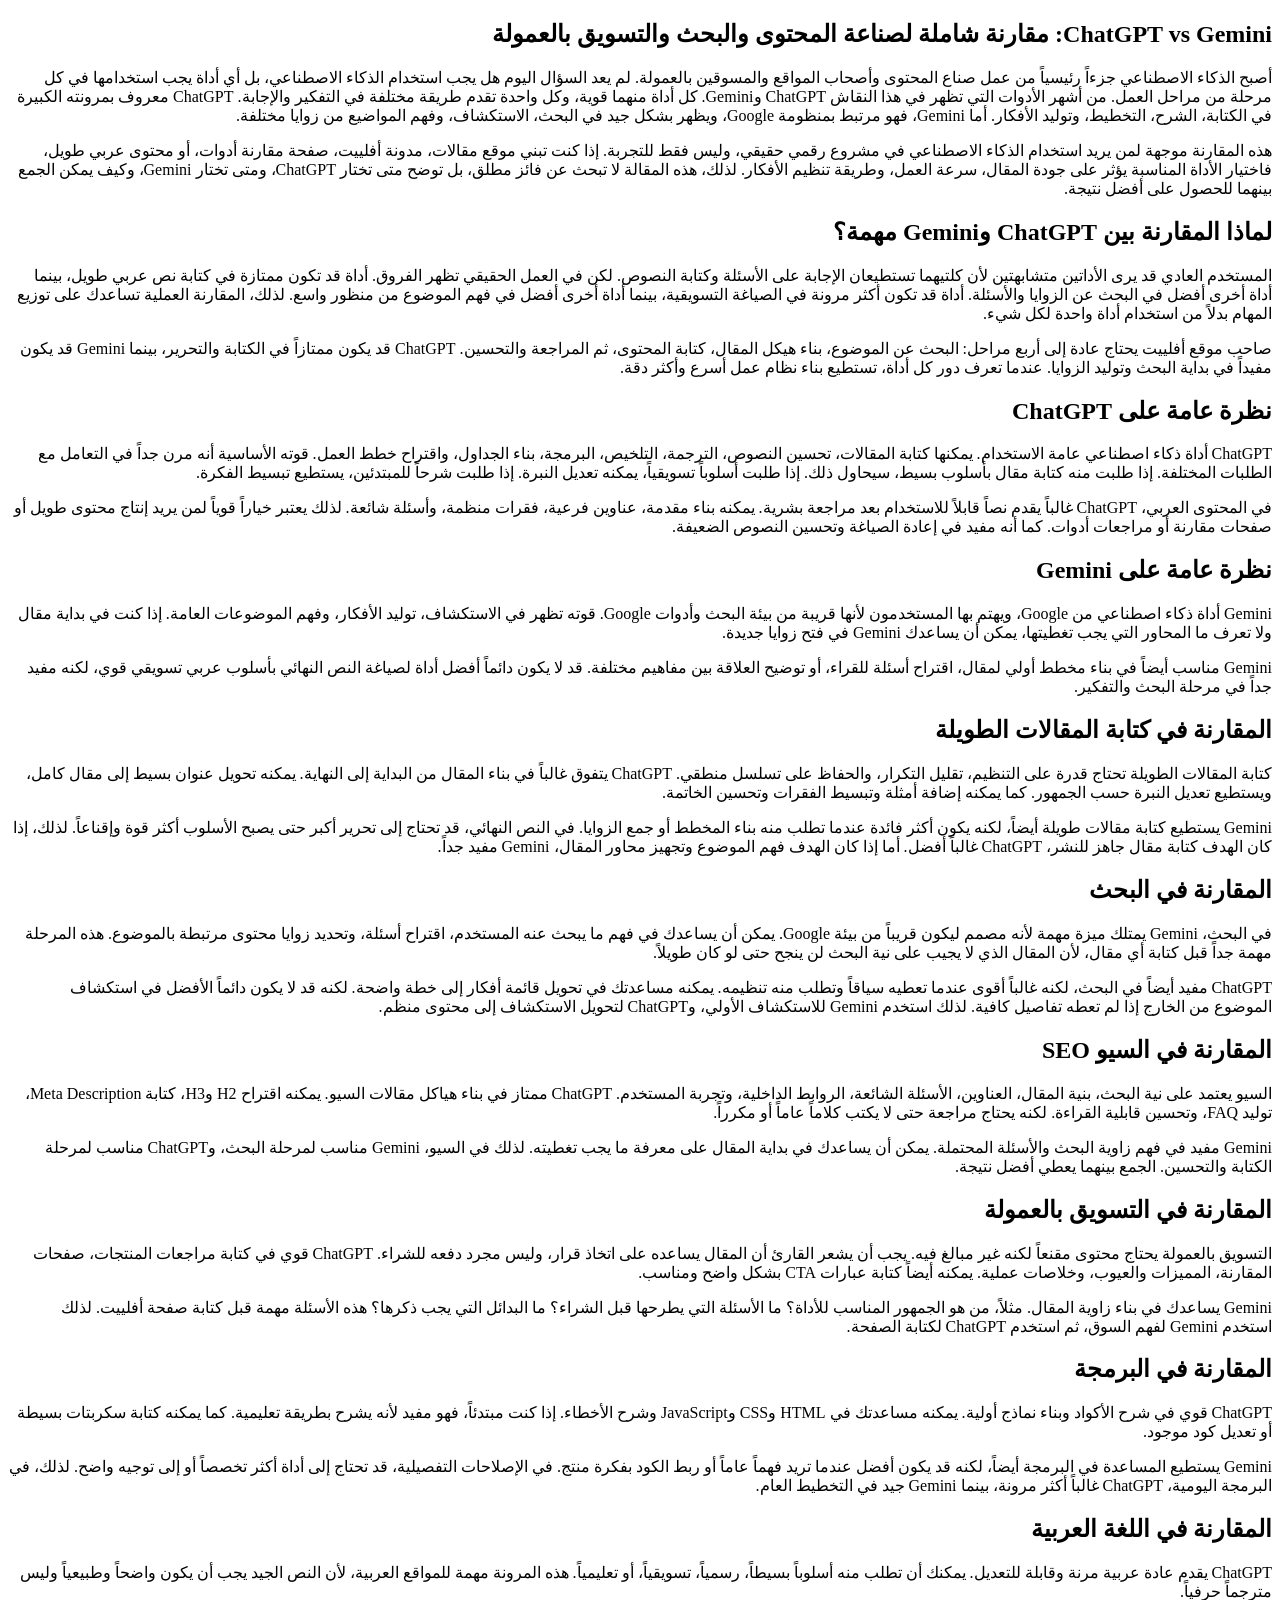
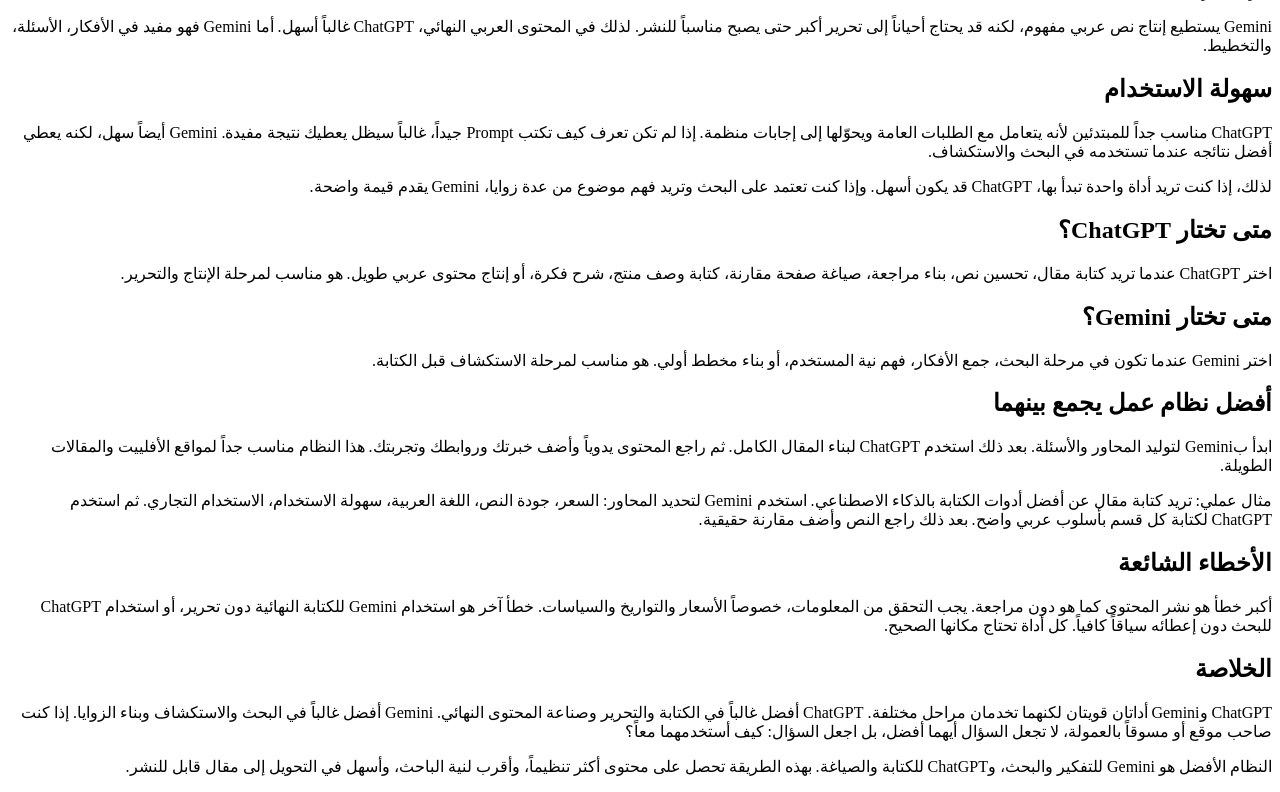
<file: articles/comparisons/chatgpt-vs-gemini-long.html>
<!DOCTYPE html>
<html lang="ar" dir="rtl">
<head>
  <meta charset="UTF-8">
  <meta name="viewport" content="width=device-width, initial-scale=1.0">
  <title>ChatGPT vs Gemini: مقارنة شاملة لصناعة المحتوى والبحث والتسويق بالعمولة</title>
  <meta name="description" content="مقال مقارنة طويل بين ChatGPT وGemini في الكتابة، البحث، السيو، البرمجة، التسويق بالعمولة، الإنتاجية، واختيار الأداة المناسبة لكل مشروع رقمي.">
</head>
<body>
<article>
  <h1>ChatGPT vs Gemini: مقارنة شاملة لصناعة المحتوى والبحث والتسويق بالعمولة</h1>

  <p>أصبح الذكاء الاصطناعي جزءاً رئيسياً من عمل صناع المحتوى وأصحاب المواقع والمسوقين بالعمولة. لم يعد السؤال اليوم هل يجب استخدام الذكاء الاصطناعي، بل أي أداة يجب استخدامها في كل مرحلة من مراحل العمل. من أشهر الأدوات التي تظهر في هذا النقاش ChatGPT وGemini. كل أداة منهما قوية، وكل واحدة تقدم طريقة مختلفة في التفكير والإجابة. ChatGPT معروف بمرونته الكبيرة في الكتابة، الشرح، التخطيط، وتوليد الأفكار. أما Gemini، فهو مرتبط بمنظومة Google، ويظهر بشكل جيد في البحث، الاستكشاف، وفهم المواضيع من زوايا مختلفة.</p>

  <p>هذه المقارنة موجهة لمن يريد استخدام الذكاء الاصطناعي في مشروع رقمي حقيقي، وليس فقط للتجربة. إذا كنت تبني موقع مقالات، مدونة أفلييت، صفحة مقارنة أدوات، أو محتوى عربي طويل، فاختيار الأداة المناسبة يؤثر على جودة المقال، سرعة العمل، وطريقة تنظيم الأفكار. لذلك، هذه المقالة لا تبحث عن فائز مطلق، بل توضح متى تختار ChatGPT، ومتى تختار Gemini، وكيف يمكن الجمع بينهما للحصول على أفضل نتيجة.</p>

  <h2>لماذا المقارنة بين ChatGPT وGemini مهمة؟</h2>
  <p>المستخدم العادي قد يرى الأداتين متشابهتين لأن كلتيهما تستطيعان الإجابة على الأسئلة وكتابة النصوص. لكن في العمل الحقيقي تظهر الفروق. أداة قد تكون ممتازة في كتابة نص عربي طويل، بينما أداة أخرى أفضل في البحث عن الزوايا والأسئلة. أداة قد تكون أكثر مرونة في الصياغة التسويقية، بينما أداة أخرى أفضل في فهم الموضوع من منظور واسع. لذلك، المقارنة العملية تساعدك على توزيع المهام بدلاً من استخدام أداة واحدة لكل شيء.</p>

  <p>صاحب موقع أفلييت يحتاج عادة إلى أربع مراحل: البحث عن الموضوع، بناء هيكل المقال، كتابة المحتوى، ثم المراجعة والتحسين. ChatGPT قد يكون ممتازاً في الكتابة والتحرير، بينما Gemini قد يكون مفيداً في بداية البحث وتوليد الزوايا. عندما تعرف دور كل أداة، تستطيع بناء نظام عمل أسرع وأكثر دقة.</p>

  <h2>نظرة عامة على ChatGPT</h2>
  <p>ChatGPT أداة ذكاء اصطناعي عامة الاستخدام. يمكنها كتابة المقالات، تحسين النصوص، الترجمة، التلخيص، البرمجة، بناء الجداول، واقتراح خطط العمل. قوته الأساسية أنه مرن جداً في التعامل مع الطلبات المختلفة. إذا طلبت منه كتابة مقال بأسلوب بسيط، سيحاول ذلك. إذا طلبت أسلوباً تسويقياً، يمكنه تعديل النبرة. إذا طلبت شرحاً للمبتدئين، يستطيع تبسيط الفكرة.</p>

  <p>في المحتوى العربي، ChatGPT غالباً يقدم نصاً قابلاً للاستخدام بعد مراجعة بشرية. يمكنه بناء مقدمة، عناوين فرعية، فقرات منظمة، وأسئلة شائعة. لذلك يعتبر خياراً قوياً لمن يريد إنتاج محتوى طويل أو صفحات مقارنة أو مراجعات أدوات. كما أنه مفيد في إعادة الصياغة وتحسين النصوص الضعيفة.</p>

  <h2>نظرة عامة على Gemini</h2>
  <p>Gemini أداة ذكاء اصطناعي من Google، ويهتم بها المستخدمون لأنها قريبة من بيئة البحث وأدوات Google. قوته تظهر في الاستكشاف، توليد الأفكار، وفهم الموضوعات العامة. إذا كنت في بداية مقال ولا تعرف ما المحاور التي يجب تغطيتها، يمكن أن يساعدك Gemini في فتح زوايا جديدة.</p>

  <p>Gemini مناسب أيضاً في بناء مخطط أولي لمقال، اقتراح أسئلة للقراء، أو توضيح العلاقة بين مفاهيم مختلفة. قد لا يكون دائماً أفضل أداة لصياغة النص النهائي بأسلوب عربي تسويقي قوي، لكنه مفيد جداً في مرحلة البحث والتفكير.</p>

  <h2>المقارنة في كتابة المقالات الطويلة</h2>
  <p>كتابة المقالات الطويلة تحتاج قدرة على التنظيم، تقليل التكرار، والحفاظ على تسلسل منطقي. ChatGPT يتفوق غالباً في بناء المقال من البداية إلى النهاية. يمكنه تحويل عنوان بسيط إلى مقال كامل، ويستطيع تعديل النبرة حسب الجمهور. كما يمكنه إضافة أمثلة وتبسيط الفقرات وتحسين الخاتمة.</p>

  <p>Gemini يستطيع كتابة مقالات طويلة أيضاً، لكنه يكون أكثر فائدة عندما تطلب منه بناء المخطط أو جمع الزوايا. في النص النهائي، قد تحتاج إلى تحرير أكبر حتى يصبح الأسلوب أكثر قوة وإقناعاً. لذلك، إذا كان الهدف كتابة مقال جاهز للنشر، ChatGPT غالباً أفضل. أما إذا كان الهدف فهم الموضوع وتجهيز محاور المقال، Gemini مفيد جداً.</p>

  <h2>المقارنة في البحث</h2>
  <p>في البحث، Gemini يمتلك ميزة مهمة لأنه مصمم ليكون قريباً من بيئة Google. يمكن أن يساعدك في فهم ما يبحث عنه المستخدم، اقتراح أسئلة، وتحديد زوايا محتوى مرتبطة بالموضوع. هذه المرحلة مهمة جداً قبل كتابة أي مقال، لأن المقال الذي لا يجيب على نية البحث لن ينجح حتى لو كان طويلاً.</p>

  <p>ChatGPT مفيد أيضاً في البحث، لكنه غالباً أقوى عندما تعطيه سياقاً وتطلب منه تنظيمه. يمكنه مساعدتك في تحويل قائمة أفكار إلى خطة واضحة. لكنه قد لا يكون دائماً الأفضل في استكشاف الموضوع من الخارج إذا لم تعطه تفاصيل كافية. لذلك استخدم Gemini للاستكشاف الأولي، وChatGPT لتحويل الاستكشاف إلى محتوى منظم.</p>

  <h2>المقارنة في السيو SEO</h2>
  <p>السيو يعتمد على نية البحث، بنية المقال، العناوين، الأسئلة الشائعة، الروابط الداخلية، وتجربة المستخدم. ChatGPT ممتاز في بناء هياكل مقالات السيو. يمكنه اقتراح H2 وH3، كتابة Meta Description، توليد FAQ، وتحسين قابلية القراءة. لكنه يحتاج مراجعة حتى لا يكتب كلاماً عاماً أو مكرراً.</p>

  <p>Gemini مفيد في فهم زاوية البحث والأسئلة المحتملة. يمكن أن يساعدك في بداية المقال على معرفة ما يجب تغطيته. لذلك في السيو، Gemini مناسب لمرحلة البحث، وChatGPT مناسب لمرحلة الكتابة والتحسين. الجمع بينهما يعطي أفضل نتيجة.</p>

  <h2>المقارنة في التسويق بالعمولة</h2>
  <p>التسويق بالعمولة يحتاج محتوى مقنعاً لكنه غير مبالغ فيه. يجب أن يشعر القارئ أن المقال يساعده على اتخاذ قرار، وليس مجرد دفعه للشراء. ChatGPT قوي في كتابة مراجعات المنتجات، صفحات المقارنة، المميزات والعيوب، وخلاصات عملية. يمكنه أيضاً كتابة عبارات CTA بشكل واضح ومناسب.</p>

  <p>Gemini يساعدك في بناء زاوية المقال. مثلاً، من هو الجمهور المناسب للأداة؟ ما الأسئلة التي يطرحها قبل الشراء؟ ما البدائل التي يجب ذكرها؟ هذه الأسئلة مهمة قبل كتابة صفحة أفلييت. لذلك استخدم Gemini لفهم السوق، ثم استخدم ChatGPT لكتابة الصفحة.</p>

  <h2>المقارنة في البرمجة</h2>
  <p>ChatGPT قوي في شرح الأكواد وبناء نماذج أولية. يمكنه مساعدتك في HTML وCSS وJavaScript وشرح الأخطاء. إذا كنت مبتدئاً، فهو مفيد لأنه يشرح بطريقة تعليمية. كما يمكنه كتابة سكربتات بسيطة أو تعديل كود موجود.</p>

  <p>Gemini يستطيع المساعدة في البرمجة أيضاً، لكنه قد يكون أفضل عندما تريد فهماً عاماً أو ربط الكود بفكرة منتج. في الإصلاحات التفصيلية، قد تحتاج إلى أداة أكثر تخصصاً أو إلى توجيه واضح. لذلك، في البرمجة اليومية، ChatGPT غالباً أكثر مرونة، بينما Gemini جيد في التخطيط العام.</p>

  <h2>المقارنة في اللغة العربية</h2>
  <p>ChatGPT يقدم عادة عربية مرنة وقابلة للتعديل. يمكنك أن تطلب منه أسلوباً بسيطاً، رسمياً، تسويقياً، أو تعليمياً. هذه المرونة مهمة للمواقع العربية، لأن النص الجيد يجب أن يكون واضحاً وطبيعياً وليس مترجماً حرفياً.</p>

  <p>Gemini يستطيع إنتاج نص عربي مفهوم، لكنه قد يحتاج أحياناً إلى تحرير أكبر حتى يصبح مناسباً للنشر. لذلك في المحتوى العربي النهائي، ChatGPT غالباً أسهل. أما Gemini فهو مفيد في الأفكار، الأسئلة، والتخطيط.</p>

  <h2>سهولة الاستخدام</h2>
  <p>ChatGPT مناسب جداً للمبتدئين لأنه يتعامل مع الطلبات العامة ويحوّلها إلى إجابات منظمة. إذا لم تكن تعرف كيف تكتب Prompt جيداً، غالباً سيظل يعطيك نتيجة مفيدة. Gemini أيضاً سهل، لكنه يعطي أفضل نتائجه عندما تستخدمه في البحث والاستكشاف.</p>

  <p>لذلك، إذا كنت تريد أداة واحدة تبدأ بها، ChatGPT قد يكون أسهل. وإذا كنت تعتمد على البحث وتريد فهم موضوع من عدة زوايا، Gemini يقدم قيمة واضحة.</p>

  <h2>متى تختار ChatGPT؟</h2>
  <p>اختر ChatGPT عندما تريد كتابة مقال، تحسين نص، بناء مراجعة، صياغة صفحة مقارنة، كتابة وصف منتج، شرح فكرة، أو إنتاج محتوى عربي طويل. هو مناسب لمرحلة الإنتاج والتحرير.</p>

  <h2>متى تختار Gemini؟</h2>
  <p>اختر Gemini عندما تكون في مرحلة البحث، جمع الأفكار، فهم نية المستخدم، أو بناء مخطط أولي. هو مناسب لمرحلة الاستكشاف قبل الكتابة.</p>

  <h2>أفضل نظام عمل يجمع بينهما</h2>
  <p>ابدأ بGemini لتوليد المحاور والأسئلة. بعد ذلك استخدم ChatGPT لبناء المقال الكامل. ثم راجع المحتوى يدوياً وأضف خبرتك وروابطك وتجربتك. هذا النظام مناسب جداً لمواقع الأفلييت والمقالات الطويلة.</p>

  <p>مثال عملي: تريد كتابة مقال عن أفضل أدوات الكتابة بالذكاء الاصطناعي. استخدم Gemini لتحديد المحاور: السعر، جودة النص، اللغة العربية، سهولة الاستخدام، الاستخدام التجاري. ثم استخدم ChatGPT لكتابة كل قسم بأسلوب عربي واضح. بعد ذلك راجع النص وأضف مقارنة حقيقية.</p>

  <h2>الأخطاء الشائعة</h2>
  <p>أكبر خطأ هو نشر المحتوى كما هو دون مراجعة. يجب التحقق من المعلومات، خصوصاً الأسعار والتواريخ والسياسات. خطأ آخر هو استخدام Gemini للكتابة النهائية دون تحرير، أو استخدام ChatGPT للبحث دون إعطائه سياقاً كافياً. كل أداة تحتاج مكانها الصحيح.</p>

  <h2>الخلاصة</h2>
  <p>ChatGPT وGemini أداتان قويتان لكنهما تخدمان مراحل مختلفة. ChatGPT أفضل غالباً في الكتابة والتحرير وصناعة المحتوى النهائي. Gemini أفضل غالباً في البحث والاستكشاف وبناء الزوايا. إذا كنت صاحب موقع أو مسوقاً بالعمولة، لا تجعل السؤال أيهما أفضل، بل اجعل السؤال: كيف أستخدمهما معاً؟</p>

  <p>النظام الأفضل هو Gemini للتفكير والبحث، وChatGPT للكتابة والصياغة. بهذه الطريقة تحصل على محتوى أكثر تنظيماً، وأقرب لنية الباحث، وأسهل في التحويل إلى مقال قابل للنشر.</p>
</article>
</body>
</html>
</file>
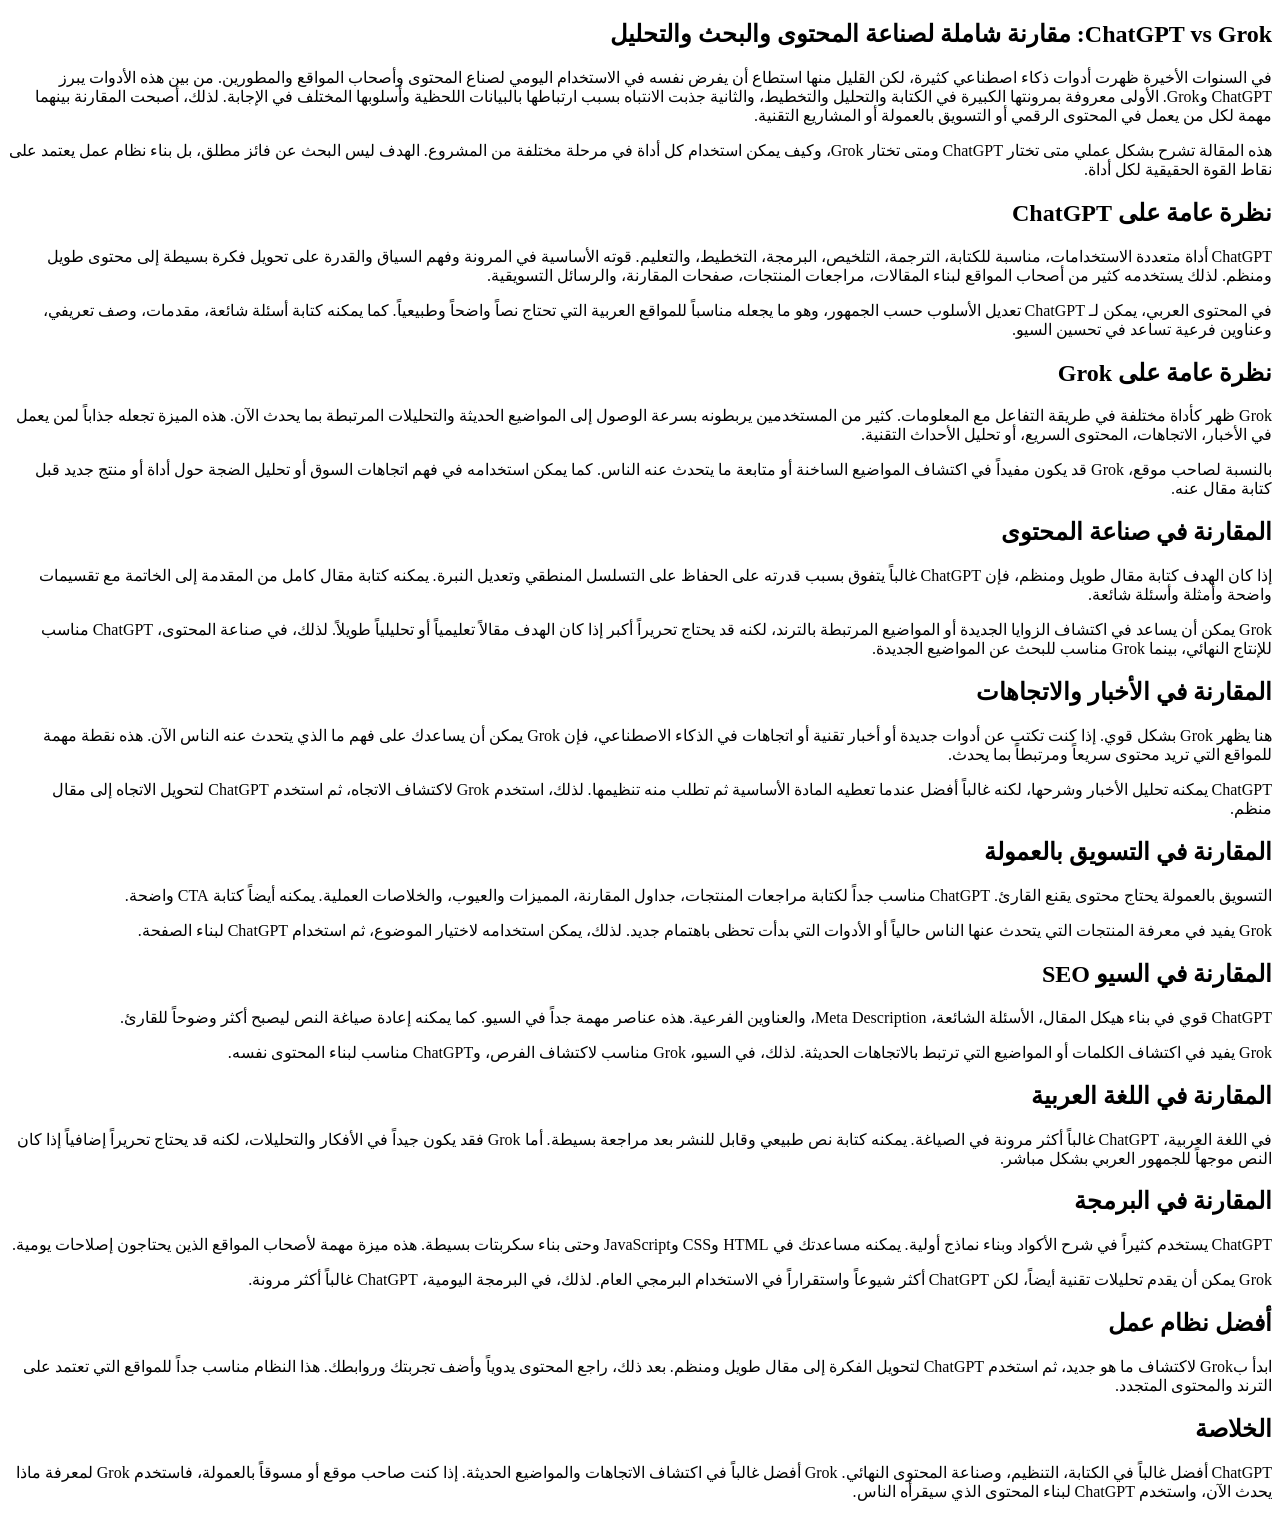
<file: articles/comparisons/chatgpt-vs-grok-long.html>
<!DOCTYPE html>
<html lang="ar" dir="rtl">
<head>
  <meta charset="UTF-8">
  <meta name="viewport" content="width=device-width, initial-scale=1.0">
  <title>ChatGPT vs Grok: مقارنة شاملة لصناعة المحتوى والبحث والتحليل</title>
  <meta name="description" content="مقال طويل يقارن بين ChatGPT وGrok في الكتابة، المحتوى العربي، البحث، التحليل، السيو، التسويق بالعمولة، والإنتاجية اليومية.">
</head>
<body>
<article>
  <h1>ChatGPT vs Grok: مقارنة شاملة لصناعة المحتوى والبحث والتحليل</h1>
  <p>في السنوات الأخيرة ظهرت أدوات ذكاء اصطناعي كثيرة، لكن القليل منها استطاع أن يفرض نفسه في الاستخدام اليومي لصناع المحتوى وأصحاب المواقع والمطورين. من بين هذه الأدوات يبرز ChatGPT وGrok. الأولى معروفة بمرونتها الكبيرة في الكتابة والتحليل والتخطيط، والثانية جذبت الانتباه بسبب ارتباطها بالبيانات اللحظية وأسلوبها المختلف في الإجابة. لذلك، أصبحت المقارنة بينهما مهمة لكل من يعمل في المحتوى الرقمي أو التسويق بالعمولة أو المشاريع التقنية.</p>
  <p>هذه المقالة تشرح بشكل عملي متى تختار ChatGPT ومتى تختار Grok، وكيف يمكن استخدام كل أداة في مرحلة مختلفة من المشروع. الهدف ليس البحث عن فائز مطلق، بل بناء نظام عمل يعتمد على نقاط القوة الحقيقية لكل أداة.</p>
  <h2>نظرة عامة على ChatGPT</h2>
  <p>ChatGPT أداة متعددة الاستخدامات، مناسبة للكتابة، الترجمة، التلخيص، البرمجة، التخطيط، والتعليم. قوته الأساسية في المرونة وفهم السياق والقدرة على تحويل فكرة بسيطة إلى محتوى طويل ومنظم. لذلك يستخدمه كثير من أصحاب المواقع لبناء المقالات، مراجعات المنتجات، صفحات المقارنة، والرسائل التسويقية.</p>
  <p>في المحتوى العربي، يمكن لـ ChatGPT تعديل الأسلوب حسب الجمهور، وهو ما يجعله مناسباً للمواقع العربية التي تحتاج نصاً واضحاً وطبيعياً. كما يمكنه كتابة أسئلة شائعة، مقدمات، وصف تعريفي، وعناوين فرعية تساعد في تحسين السيو.</p>
  <h2>نظرة عامة على Grok</h2>
  <p>Grok ظهر كأداة مختلفة في طريقة التفاعل مع المعلومات. كثير من المستخدمين يربطونه بسرعة الوصول إلى المواضيع الحديثة والتحليلات المرتبطة بما يحدث الآن. هذه الميزة تجعله جذاباً لمن يعمل في الأخبار، الاتجاهات، المحتوى السريع، أو تحليل الأحداث التقنية.</p>
  <p>بالنسبة لصاحب موقع، Grok قد يكون مفيداً في اكتشاف المواضيع الساخنة أو متابعة ما يتحدث عنه الناس. كما يمكن استخدامه في فهم اتجاهات السوق أو تحليل الضجة حول أداة أو منتج جديد قبل كتابة مقال عنه.</p>
  <h2>المقارنة في صناعة المحتوى</h2>
  <p>إذا كان الهدف كتابة مقال طويل ومنظم، فإن ChatGPT غالباً يتفوق بسبب قدرته على الحفاظ على التسلسل المنطقي وتعديل النبرة. يمكنه كتابة مقال كامل من المقدمة إلى الخاتمة مع تقسيمات واضحة وأمثلة وأسئلة شائعة.</p>
  <p>Grok يمكن أن يساعد في اكتشاف الزوايا الجديدة أو المواضيع المرتبطة بالترند، لكنه قد يحتاج تحريراً أكبر إذا كان الهدف مقالاً تعليمياً أو تحليلياً طويلاً. لذلك، في صناعة المحتوى، ChatGPT مناسب للإنتاج النهائي، بينما Grok مناسب للبحث عن المواضيع الجديدة.</p>
  <h2>المقارنة في الأخبار والاتجاهات</h2>
  <p>هنا يظهر Grok بشكل قوي. إذا كنت تكتب عن أدوات جديدة أو أخبار تقنية أو اتجاهات في الذكاء الاصطناعي، فإن Grok يمكن أن يساعدك على فهم ما الذي يتحدث عنه الناس الآن. هذه نقطة مهمة للمواقع التي تريد محتوى سريعاً ومرتبطاً بما يحدث.</p>
  <p>ChatGPT يمكنه تحليل الأخبار وشرحها، لكنه غالباً أفضل عندما تعطيه المادة الأساسية ثم تطلب منه تنظيمها. لذلك، استخدم Grok لاكتشاف الاتجاه، ثم استخدم ChatGPT لتحويل الاتجاه إلى مقال منظم.</p>
  <h2>المقارنة في التسويق بالعمولة</h2>
  <p>التسويق بالعمولة يحتاج محتوى يقنع القارئ. ChatGPT مناسب جداً لكتابة مراجعات المنتجات، جداول المقارنة، المميزات والعيوب، والخلاصات العملية. يمكنه أيضاً كتابة CTA واضحة.</p>
  <p>Grok يفيد في معرفة المنتجات التي يتحدث عنها الناس حالياً أو الأدوات التي بدأت تحظى باهتمام جديد. لذلك، يمكن استخدامه لاختيار الموضوع، ثم استخدام ChatGPT لبناء الصفحة.</p>
  <h2>المقارنة في السيو SEO</h2>
  <p>ChatGPT قوي في بناء هيكل المقال، الأسئلة الشائعة، Meta Description، والعناوين الفرعية. هذه عناصر مهمة جداً في السيو. كما يمكنه إعادة صياغة النص ليصبح أكثر وضوحاً للقارئ.</p>
  <p>Grok يفيد في اكتشاف الكلمات أو المواضيع التي ترتبط بالاتجاهات الحديثة. لذلك، في السيو، Grok مناسب لاكتشاف الفرص، وChatGPT مناسب لبناء المحتوى نفسه.</p>
  <h2>المقارنة في اللغة العربية</h2>
  <p>في اللغة العربية، ChatGPT غالباً أكثر مرونة في الصياغة. يمكنه كتابة نص طبيعي وقابل للنشر بعد مراجعة بسيطة. أما Grok فقد يكون جيداً في الأفكار والتحليلات، لكنه قد يحتاج تحريراً إضافياً إذا كان النص موجهاً للجمهور العربي بشكل مباشر.</p>
  <h2>المقارنة في البرمجة</h2>
  <p>ChatGPT يستخدم كثيراً في شرح الأكواد وبناء نماذج أولية. يمكنه مساعدتك في HTML وCSS وJavaScript وحتى بناء سكربتات بسيطة. هذه ميزة مهمة لأصحاب المواقع الذين يحتاجون إصلاحات يومية.</p>
  <p>Grok يمكن أن يقدم تحليلات تقنية أيضاً، لكن ChatGPT أكثر شيوعاً واستقراراً في الاستخدام البرمجي العام. لذلك، في البرمجة اليومية، ChatGPT غالباً أكثر مرونة.</p>
  <h2>أفضل نظام عمل</h2>
  <p>ابدأ بGrok لاكتشاف ما هو جديد، ثم استخدم ChatGPT لتحويل الفكرة إلى مقال طويل ومنظم. بعد ذلك، راجع المحتوى يدوياً وأضف تجربتك وروابطك. هذا النظام مناسب جداً للمواقع التي تعتمد على الترند والمحتوى المتجدد.</p>
  <h2>الخلاصة</h2>
  <p>ChatGPT أفضل غالباً في الكتابة، التنظيم، وصناعة المحتوى النهائي. Grok أفضل غالباً في اكتشاف الاتجاهات والمواضيع الحديثة. إذا كنت صاحب موقع أو مسوقاً بالعمولة، فاستخدم Grok لمعرفة ماذا يحدث الآن، واستخدم ChatGPT لبناء المحتوى الذي سيقرأه الناس.</p>
</article>
</body>
</html>
</file>
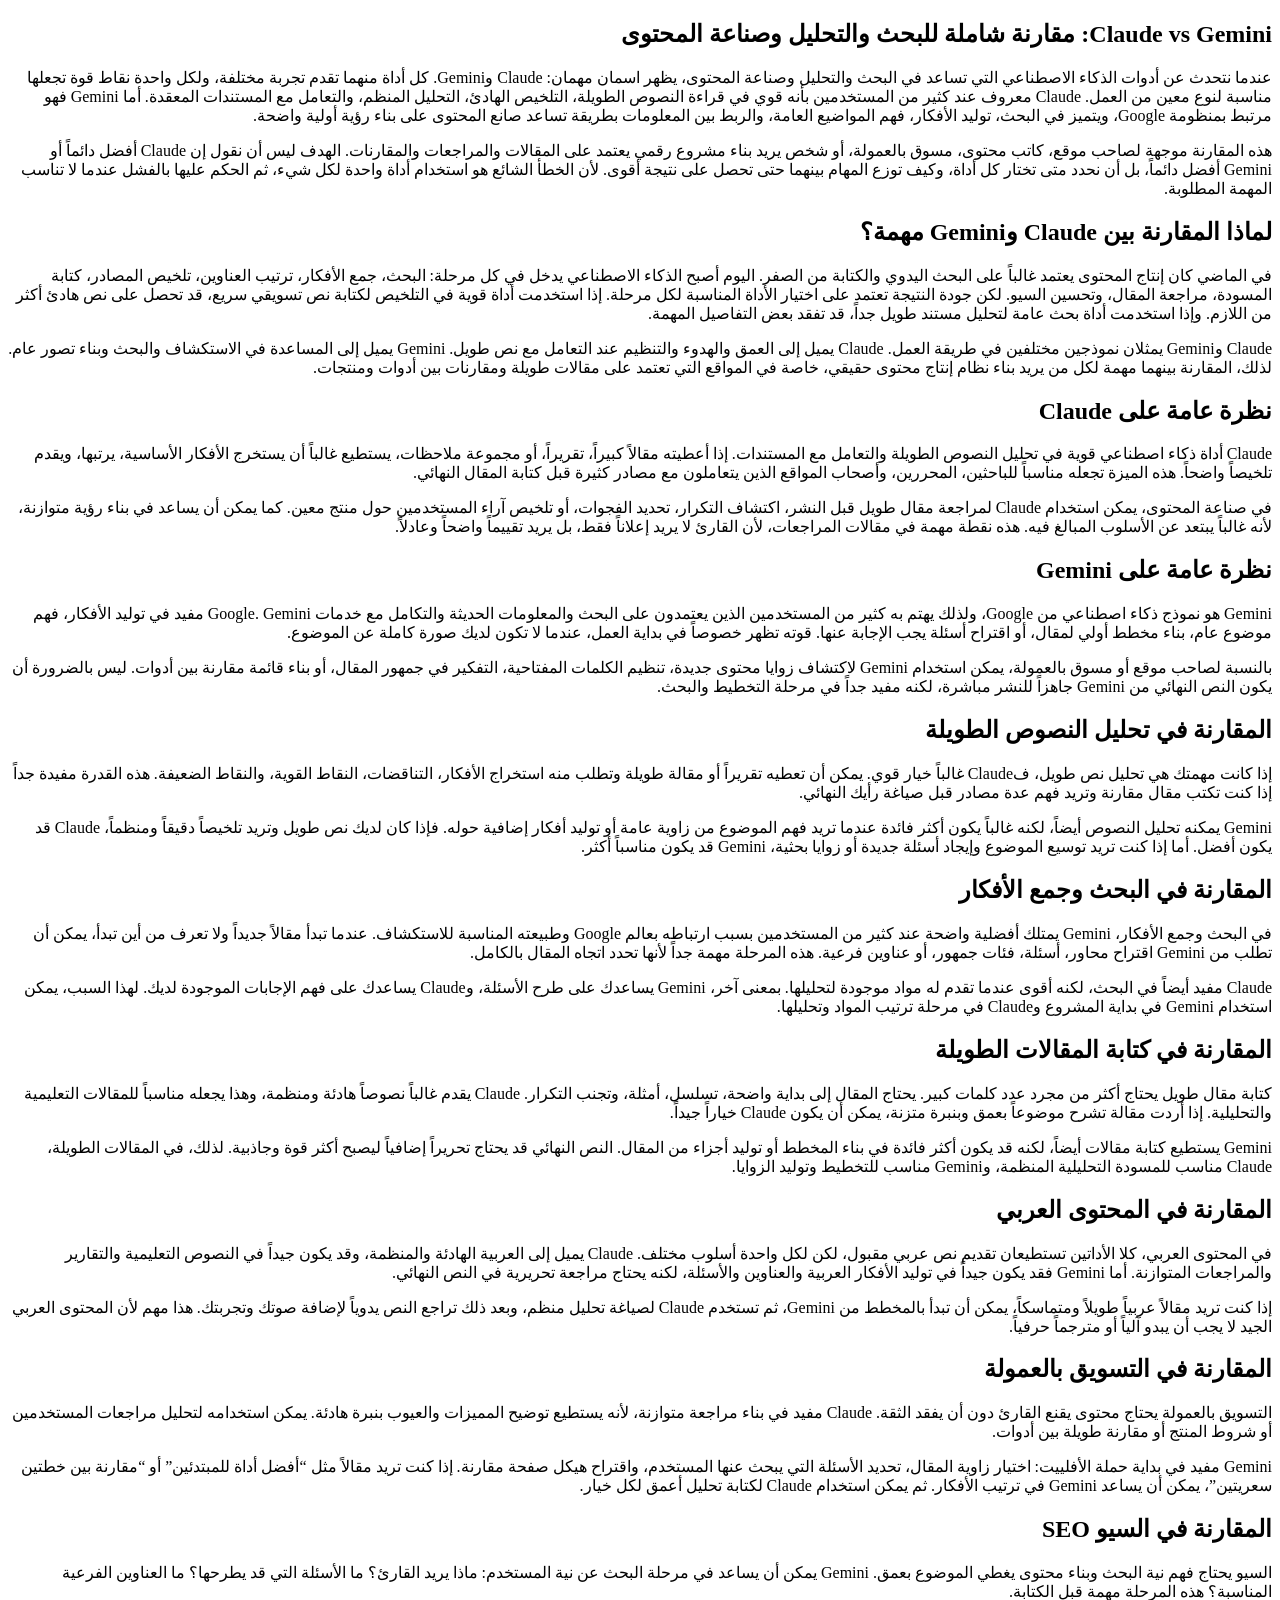
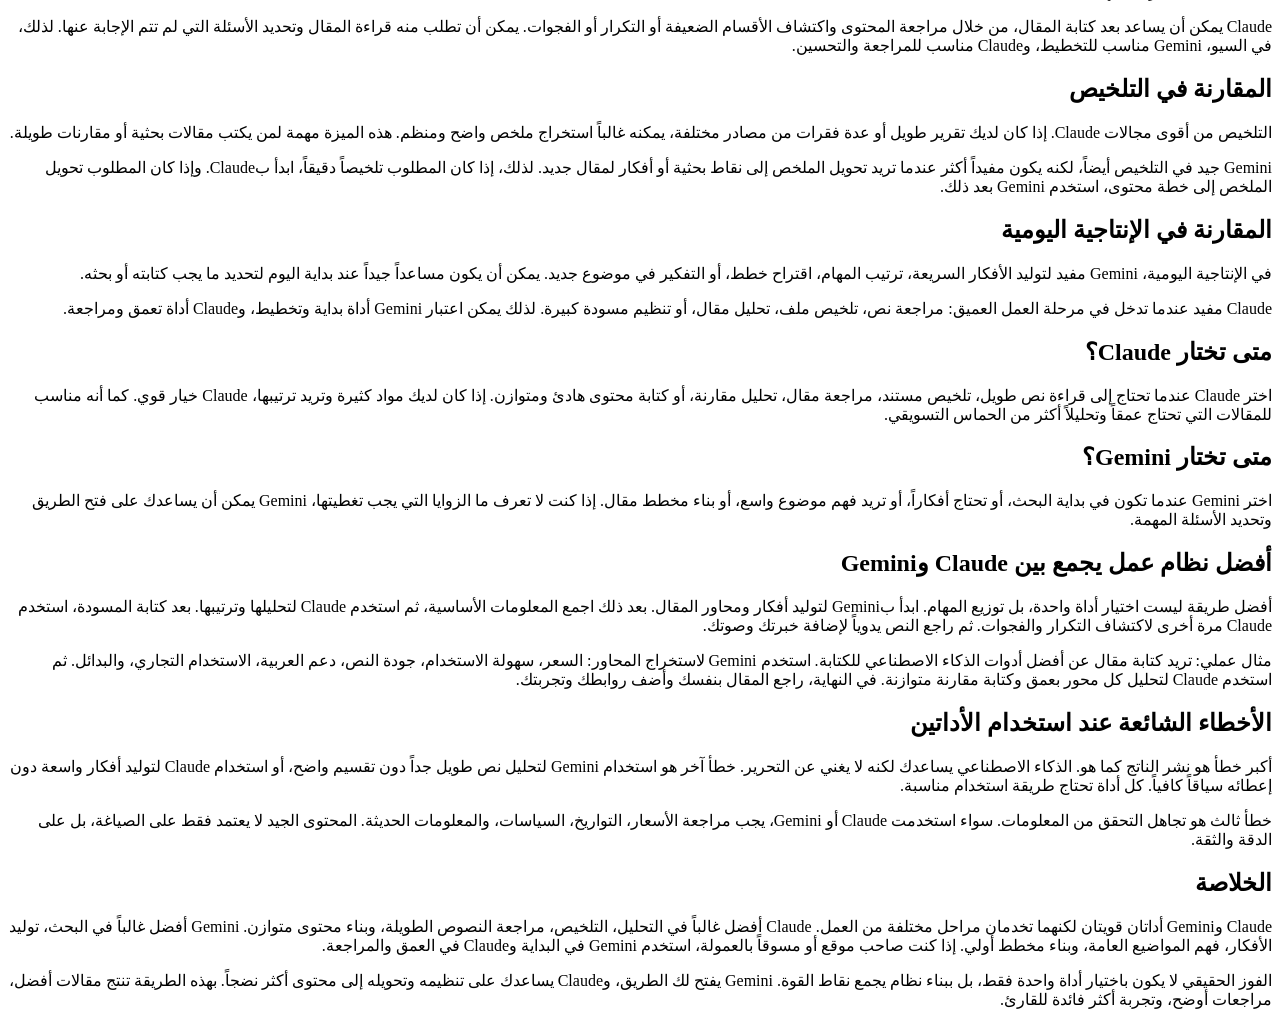
<file: articles/comparisons/claude-vs-gemini-long.html>
<!DOCTYPE html>
<html lang="ar" dir="rtl">
<head>
  <meta charset="UTF-8">
  <meta name="viewport" content="width=device-width, initial-scale=1.0">
  <title>Claude vs Gemini: مقارنة شاملة للبحث والتحليل وصناعة المحتوى</title>
  <meta name="description" content="مقال طويل يقارن بين Claude وGemini في تحليل النصوص الطويلة، البحث، التلخيص، صناعة المحتوى، السيو، الإنتاجية، والتسويق بالعمولة.">
</head>
<body>
<article>
  <h1>Claude vs Gemini: مقارنة شاملة للبحث والتحليل وصناعة المحتوى</h1>

  <p>عندما نتحدث عن أدوات الذكاء الاصطناعي التي تساعد في البحث والتحليل وصناعة المحتوى، يظهر اسمان مهمان: Claude وGemini. كل أداة منهما تقدم تجربة مختلفة، ولكل واحدة نقاط قوة تجعلها مناسبة لنوع معين من العمل. Claude معروف عند كثير من المستخدمين بأنه قوي في قراءة النصوص الطويلة، التلخيص الهادئ، التحليل المنظم، والتعامل مع المستندات المعقدة. أما Gemini فهو مرتبط بمنظومة Google، ويتميز في البحث، توليد الأفكار، فهم المواضيع العامة، والربط بين المعلومات بطريقة تساعد صانع المحتوى على بناء رؤية أولية واضحة.</p>

  <p>هذه المقارنة موجهة لصاحب موقع، كاتب محتوى، مسوق بالعمولة، أو شخص يريد بناء مشروع رقمي يعتمد على المقالات والمراجعات والمقارنات. الهدف ليس أن نقول إن Claude أفضل دائماً أو Gemini أفضل دائماً، بل أن نحدد متى تختار كل أداة، وكيف توزع المهام بينهما حتى تحصل على نتيجة أقوى. لأن الخطأ الشائع هو استخدام أداة واحدة لكل شيء، ثم الحكم عليها بالفشل عندما لا تناسب المهمة المطلوبة.</p>

  <h2>لماذا المقارنة بين Claude وGemini مهمة؟</h2>
  <p>في الماضي كان إنتاج المحتوى يعتمد غالباً على البحث اليدوي والكتابة من الصفر. اليوم أصبح الذكاء الاصطناعي يدخل في كل مرحلة: البحث، جمع الأفكار، ترتيب العناوين، تلخيص المصادر، كتابة المسودة، مراجعة المقال، وتحسين السيو. لكن جودة النتيجة تعتمد على اختيار الأداة المناسبة لكل مرحلة. إذا استخدمت أداة قوية في التلخيص لكتابة نص تسويقي سريع، قد تحصل على نص هادئ أكثر من اللازم. وإذا استخدمت أداة بحث عامة لتحليل مستند طويل جداً، قد تفقد بعض التفاصيل المهمة.</p>

  <p>Claude وGemini يمثلان نموذجين مختلفين في طريقة العمل. Claude يميل إلى العمق والهدوء والتنظيم عند التعامل مع نص طويل. Gemini يميل إلى المساعدة في الاستكشاف والبحث وبناء تصور عام. لذلك، المقارنة بينهما مهمة لكل من يريد بناء نظام إنتاج محتوى حقيقي، خاصة في المواقع التي تعتمد على مقالات طويلة ومقارنات بين أدوات ومنتجات.</p>

  <h2>نظرة عامة على Claude</h2>
  <p>Claude أداة ذكاء اصطناعي قوية في تحليل النصوص الطويلة والتعامل مع المستندات. إذا أعطيته مقالاً كبيراً، تقريراً، أو مجموعة ملاحظات، يستطيع غالباً أن يستخرج الأفكار الأساسية، يرتبها، ويقدم تلخيصاً واضحاً. هذه الميزة تجعله مناسباً للباحثين، المحررين، وأصحاب المواقع الذين يتعاملون مع مصادر كثيرة قبل كتابة المقال النهائي.</p>

  <p>في صناعة المحتوى، يمكن استخدام Claude لمراجعة مقال طويل قبل النشر، اكتشاف التكرار، تحديد الفجوات، أو تلخيص آراء المستخدمين حول منتج معين. كما يمكن أن يساعد في بناء رؤية متوازنة، لأنه غالباً يبتعد عن الأسلوب المبالغ فيه. هذه نقطة مهمة في مقالات المراجعات، لأن القارئ لا يريد إعلاناً فقط، بل يريد تقييماً واضحاً وعادلاً.</p>

  <h2>نظرة عامة على Gemini</h2>
  <p>Gemini هو نموذج ذكاء اصطناعي من Google، ولذلك يهتم به كثير من المستخدمين الذين يعتمدون على البحث والمعلومات الحديثة والتكامل مع خدمات Google. Gemini مفيد في توليد الأفكار، فهم موضوع عام، بناء مخطط أولي لمقال، أو اقتراح أسئلة يجب الإجابة عنها. قوته تظهر خصوصاً في بداية العمل، عندما لا تكون لديك صورة كاملة عن الموضوع.</p>

  <p>بالنسبة لصاحب موقع أو مسوق بالعمولة، يمكن استخدام Gemini لاكتشاف زوايا محتوى جديدة، تنظيم الكلمات المفتاحية، التفكير في جمهور المقال، أو بناء قائمة مقارنة بين أدوات. ليس بالضرورة أن يكون النص النهائي من Gemini جاهزاً للنشر مباشرة، لكنه مفيد جداً في مرحلة التخطيط والبحث.</p>

  <h2>المقارنة في تحليل النصوص الطويلة</h2>
  <p>إذا كانت مهمتك هي تحليل نص طويل، فClaude غالباً خيار قوي. يمكن أن تعطيه تقريراً أو مقالة طويلة وتطلب منه استخراج الأفكار، التناقضات، النقاط القوية، والنقاط الضعيفة. هذه القدرة مفيدة جداً إذا كنت تكتب مقال مقارنة وتريد فهم عدة مصادر قبل صياغة رأيك النهائي.</p>

  <p>Gemini يمكنه تحليل النصوص أيضاً، لكنه غالباً يكون أكثر فائدة عندما تريد فهم الموضوع من زاوية عامة أو توليد أفكار إضافية حوله. فإذا كان لديك نص طويل وتريد تلخيصاً دقيقاً ومنظماً، Claude قد يكون أفضل. أما إذا كنت تريد توسيع الموضوع وإيجاد أسئلة جديدة أو زوايا بحثية، Gemini قد يكون مناسباً أكثر.</p>

  <h2>المقارنة في البحث وجمع الأفكار</h2>
  <p>في البحث وجمع الأفكار، Gemini يمتلك أفضلية واضحة عند كثير من المستخدمين بسبب ارتباطه بعالم Google وطبيعته المناسبة للاستكشاف. عندما تبدأ مقالاً جديداً ولا تعرف من أين تبدأ، يمكن أن تطلب من Gemini اقتراح محاور، أسئلة، فئات جمهور، أو عناوين فرعية. هذه المرحلة مهمة جداً لأنها تحدد اتجاه المقال بالكامل.</p>

  <p>Claude مفيد أيضاً في البحث، لكنه أقوى عندما تقدم له مواد موجودة لتحليلها. بمعنى آخر، Gemini يساعدك على طرح الأسئلة، وClaude يساعدك على فهم الإجابات الموجودة لديك. لهذا السبب، يمكن استخدام Gemini في بداية المشروع وClaude في مرحلة ترتيب المواد وتحليلها.</p>

  <h2>المقارنة في كتابة المقالات الطويلة</h2>
  <p>كتابة مقال طويل يحتاج أكثر من مجرد عدد كلمات كبير. يحتاج المقال إلى بداية واضحة، تسلسل، أمثلة، وتجنب التكرار. Claude يقدم غالباً نصوصاً هادئة ومنظمة، وهذا يجعله مناسباً للمقالات التعليمية والتحليلية. إذا أردت مقالة تشرح موضوعاً بعمق وبنبرة متزنة، يمكن أن يكون Claude خياراً جيداً.</p>

  <p>Gemini يستطيع كتابة مقالات أيضاً، لكنه قد يكون أكثر فائدة في بناء المخطط أو توليد أجزاء من المقال. النص النهائي قد يحتاج تحريراً إضافياً ليصبح أكثر قوة وجاذبية. لذلك، في المقالات الطويلة، Claude مناسب للمسودة التحليلية المنظمة، وGemini مناسب للتخطيط وتوليد الزوايا.</p>

  <h2>المقارنة في المحتوى العربي</h2>
  <p>في المحتوى العربي، كلا الأداتين تستطيعان تقديم نص عربي مقبول، لكن لكل واحدة أسلوب مختلف. Claude يميل إلى العربية الهادئة والمنظمة، وقد يكون جيداً في النصوص التعليمية والتقارير والمراجعات المتوازنة. أما Gemini فقد يكون جيداً في توليد الأفكار العربية والعناوين والأسئلة، لكنه يحتاج مراجعة تحريرية في النص النهائي.</p>

  <p>إذا كنت تريد مقالاً عربياً طويلاً ومتماسكاً، يمكن أن تبدأ بالمخطط من Gemini، ثم تستخدم Claude لصياغة تحليل منظم، وبعد ذلك تراجع النص يدوياً لإضافة صوتك وتجربتك. هذا مهم لأن المحتوى العربي الجيد لا يجب أن يبدو آلياً أو مترجماً حرفياً.</p>

  <h2>المقارنة في التسويق بالعمولة</h2>
  <p>التسويق بالعمولة يحتاج محتوى يقنع القارئ دون أن يفقد الثقة. Claude مفيد في بناء مراجعة متوازنة، لأنه يستطيع توضيح المميزات والعيوب بنبرة هادئة. يمكن استخدامه لتحليل مراجعات المستخدمين أو شروط المنتج أو مقارنة طويلة بين أدوات.</p>

  <p>Gemini مفيد في بداية حملة الأفلييت: اختيار زاوية المقال، تحديد الأسئلة التي يبحث عنها المستخدم، واقتراح هيكل صفحة مقارنة. إذا كنت تريد مقالاً مثل “أفضل أداة للمبتدئين” أو “مقارنة بين خطتين سعريتين”، يمكن أن يساعد Gemini في ترتيب الأفكار. ثم يمكن استخدام Claude لكتابة تحليل أعمق لكل خيار.</p>

  <h2>المقارنة في السيو SEO</h2>
  <p>السيو يحتاج فهم نية البحث وبناء محتوى يغطي الموضوع بعمق. Gemini يمكن أن يساعد في مرحلة البحث عن نية المستخدم: ماذا يريد القارئ؟ ما الأسئلة التي قد يطرحها؟ ما العناوين الفرعية المناسبة؟ هذه المرحلة مهمة قبل الكتابة.</p>

  <p>Claude يمكن أن يساعد بعد كتابة المقال، من خلال مراجعة المحتوى واكتشاف الأقسام الضعيفة أو التكرار أو الفجوات. يمكن أن تطلب منه قراءة المقال وتحديد الأسئلة التي لم تتم الإجابة عنها. لذلك، في السيو، Gemini مناسب للتخطيط، وClaude مناسب للمراجعة والتحسين.</p>

  <h2>المقارنة في التلخيص</h2>
  <p>التلخيص من أقوى مجالات Claude. إذا كان لديك تقرير طويل أو عدة فقرات من مصادر مختلفة، يمكنه غالباً استخراج ملخص واضح ومنظم. هذه الميزة مهمة لمن يكتب مقالات بحثية أو مقارنات طويلة.</p>

  <p>Gemini جيد في التلخيص أيضاً، لكنه يكون مفيداً أكثر عندما تريد تحويل الملخص إلى نقاط بحثية أو أفكار لمقال جديد. لذلك، إذا كان المطلوب تلخيصاً دقيقاً، ابدأ بClaude. وإذا كان المطلوب تحويل الملخص إلى خطة محتوى، استخدم Gemini بعد ذلك.</p>

  <h2>المقارنة في الإنتاجية اليومية</h2>
  <p>في الإنتاجية اليومية، Gemini مفيد لتوليد الأفكار السريعة، ترتيب المهام، اقتراح خطط، أو التفكير في موضوع جديد. يمكن أن يكون مساعداً جيداً عند بداية اليوم لتحديد ما يجب كتابته أو بحثه.</p>

  <p>Claude مفيد عندما تدخل في مرحلة العمل العميق: مراجعة نص، تلخيص ملف، تحليل مقال، أو تنظيم مسودة كبيرة. لذلك يمكن اعتبار Gemini أداة بداية وتخطيط، وClaude أداة تعمق ومراجعة.</p>

  <h2>متى تختار Claude؟</h2>
  <p>اختر Claude عندما تحتاج إلى قراءة نص طويل، تلخيص مستند، مراجعة مقال، تحليل مقارنة، أو كتابة محتوى هادئ ومتوازن. إذا كان لديك مواد كثيرة وتريد ترتيبها، Claude خيار قوي. كما أنه مناسب للمقالات التي تحتاج عمقاً وتحليلاً أكثر من الحماس التسويقي.</p>

  <h2>متى تختار Gemini؟</h2>
  <p>اختر Gemini عندما تكون في بداية البحث، أو تحتاج أفكاراً، أو تريد فهم موضوع واسع، أو بناء مخطط مقال. إذا كنت لا تعرف ما الزوايا التي يجب تغطيتها، Gemini يمكن أن يساعدك على فتح الطريق وتحديد الأسئلة المهمة.</p>

  <h2>أفضل نظام عمل يجمع بين Claude وGemini</h2>
  <p>أفضل طريقة ليست اختيار أداة واحدة، بل توزيع المهام. ابدأ بGemini لتوليد أفكار ومحاور المقال. بعد ذلك اجمع المعلومات الأساسية، ثم استخدم Claude لتحليلها وترتيبها. بعد كتابة المسودة، استخدم Claude مرة أخرى لاكتشاف التكرار والفجوات. ثم راجع النص يدوياً لإضافة خبرتك وصوتك.</p>

  <p>مثال عملي: تريد كتابة مقال عن أفضل أدوات الذكاء الاصطناعي للكتابة. استخدم Gemini لاستخراج المحاور: السعر، سهولة الاستخدام، جودة النص، دعم العربية، الاستخدام التجاري، والبدائل. ثم استخدم Claude لتحليل كل محور بعمق وكتابة مقارنة متوازنة. في النهاية، راجع المقال بنفسك وأضف روابطك وتجربتك.</p>

  <h2>الأخطاء الشائعة عند استخدام الأداتين</h2>
  <p>أكبر خطأ هو نشر الناتج كما هو. الذكاء الاصطناعي يساعدك لكنه لا يغني عن التحرير. خطأ آخر هو استخدام Gemini لتحليل نص طويل جداً دون تقسيم واضح، أو استخدام Claude لتوليد أفكار واسعة دون إعطائه سياقاً كافياً. كل أداة تحتاج طريقة استخدام مناسبة.</p>

  <p>خطأ ثالث هو تجاهل التحقق من المعلومات. سواء استخدمت Claude أو Gemini، يجب مراجعة الأسعار، التواريخ، السياسات، والمعلومات الحديثة. المحتوى الجيد لا يعتمد فقط على الصياغة، بل على الدقة والثقة.</p>

  <h2>الخلاصة</h2>
  <p>Claude وGemini أداتان قويتان لكنهما تخدمان مراحل مختلفة من العمل. Claude أفضل غالباً في التحليل، التلخيص، مراجعة النصوص الطويلة، وبناء محتوى متوازن. Gemini أفضل غالباً في البحث، توليد الأفكار، فهم المواضيع العامة، وبناء مخطط أولي. إذا كنت صاحب موقع أو مسوقاً بالعمولة، استخدم Gemini في البداية وClaude في العمق والمراجعة.</p>

  <p>الفوز الحقيقي لا يكون باختيار أداة واحدة فقط، بل ببناء نظام يجمع نقاط القوة. Gemini يفتح لك الطريق، وClaude يساعدك على تنظيمه وتحويله إلى محتوى أكثر نضجاً. بهذه الطريقة تنتج مقالات أفضل، مراجعات أوضح، وتجربة أكثر فائدة للقارئ.</p>
</article>
</body>
</html>
</file>
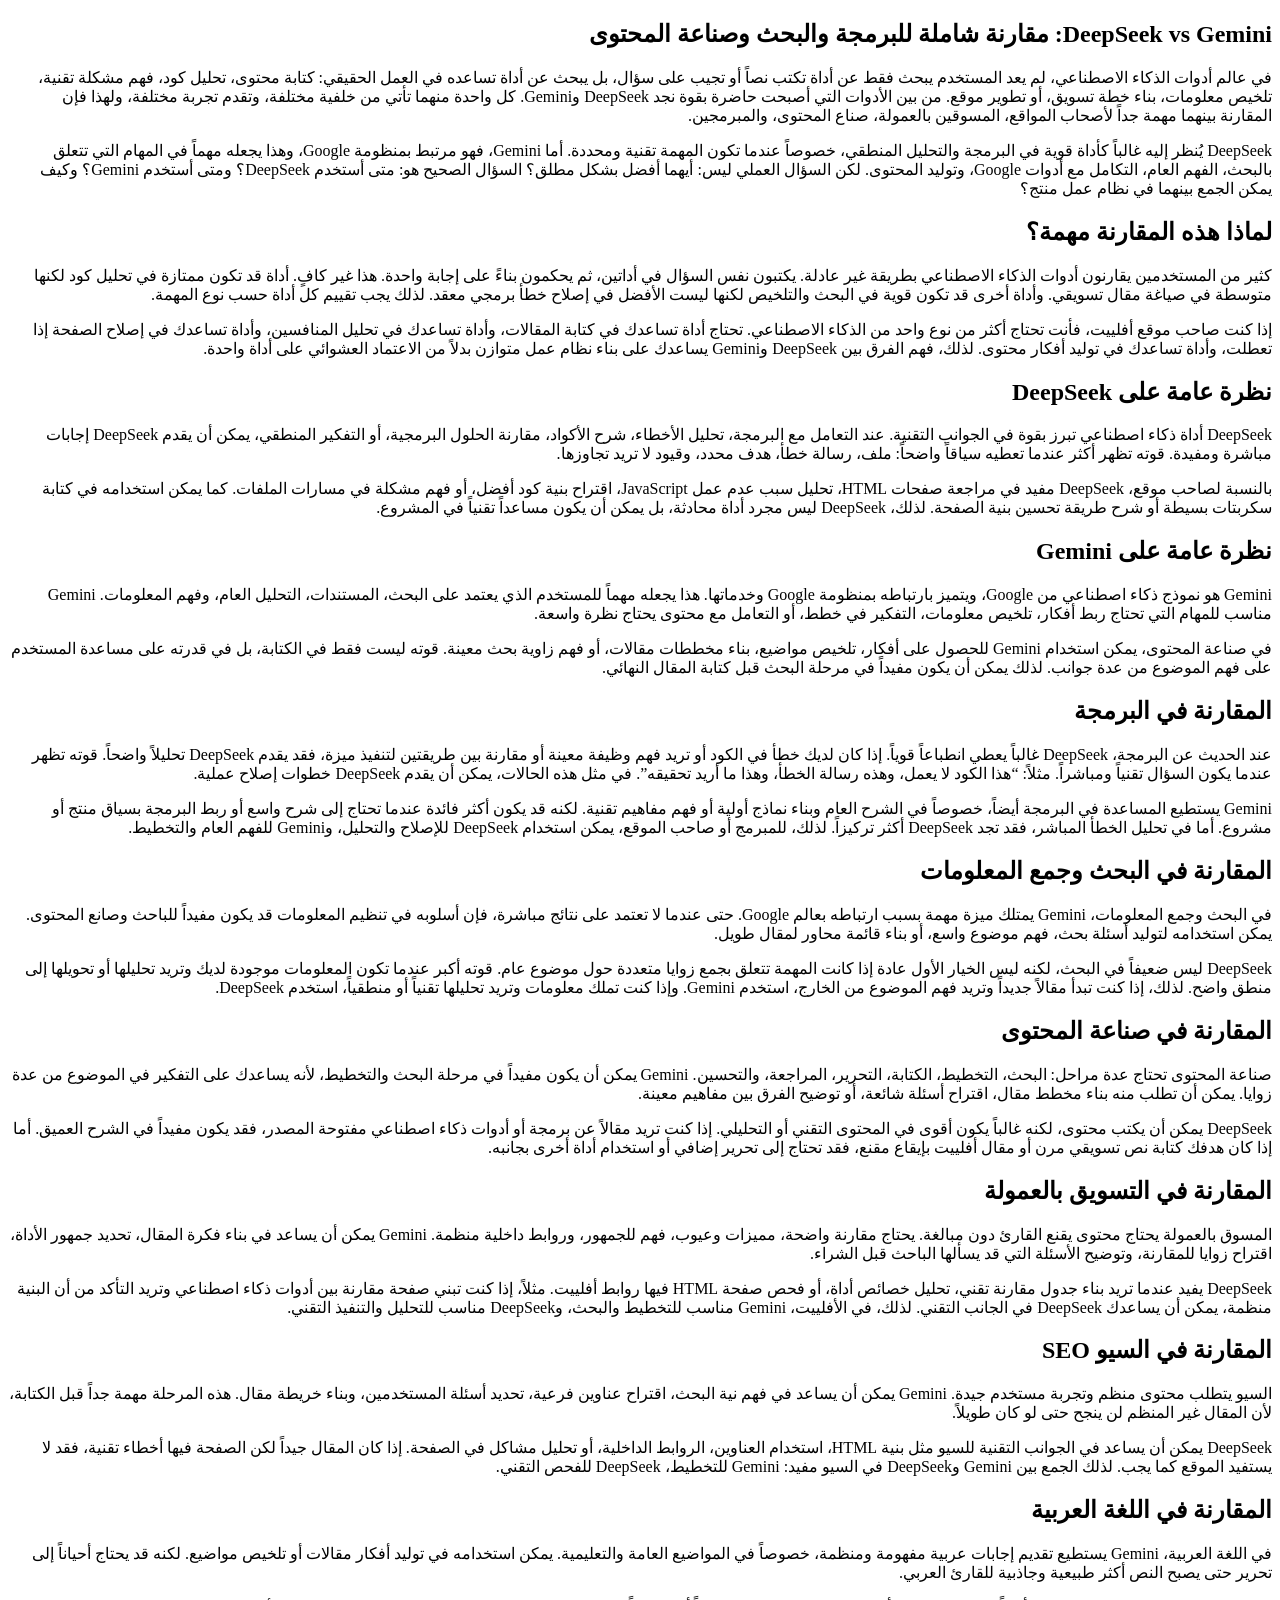
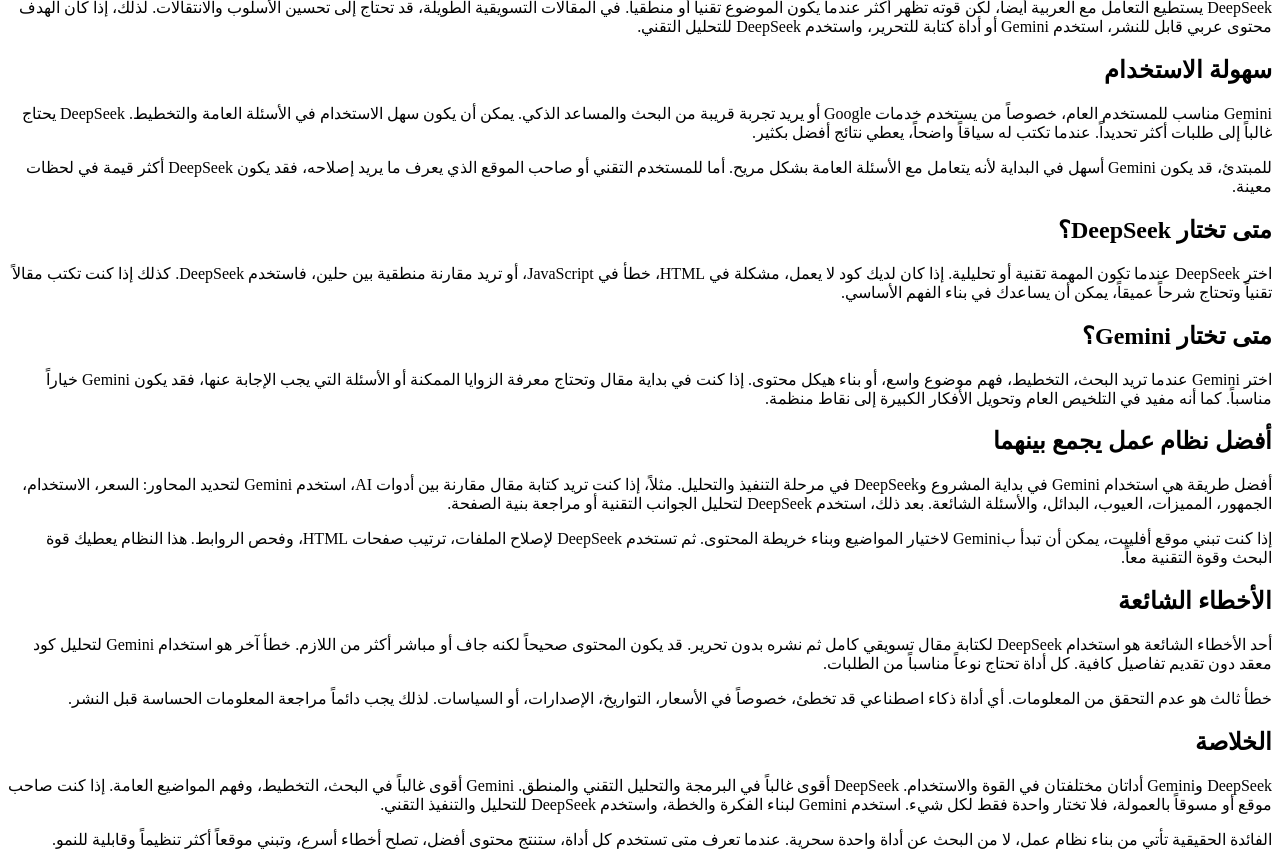
<file: articles/comparisons/deepseek-vs-gemini-long.html>
<!DOCTYPE html>
<html lang="ar" dir="rtl">
<head>
  <meta charset="UTF-8">
  <meta name="viewport" content="width=device-width, initial-scale=1.0">
  <title>DeepSeek vs Gemini: مقارنة شاملة للبرمجة والبحث وصناعة المحتوى</title>
  <meta name="description" content="مقال طويل يقارن بين DeepSeek وGemini في البرمجة، التحليل، البحث، المحتوى، السيو، التسويق بالعمولة، واستخدام كل أداة في المشاريع الرقمية.">
</head>
<body>
<article>
  <h1>DeepSeek vs Gemini: مقارنة شاملة للبرمجة والبحث وصناعة المحتوى</h1>

  <p>في عالم أدوات الذكاء الاصطناعي، لم يعد المستخدم يبحث فقط عن أداة تكتب نصاً أو تجيب على سؤال، بل يبحث عن أداة تساعده في العمل الحقيقي: كتابة محتوى، تحليل كود، فهم مشكلة تقنية، تلخيص معلومات، بناء خطة تسويق، أو تطوير موقع. من بين الأدوات التي أصبحت حاضرة بقوة نجد DeepSeek وGemini. كل واحدة منهما تأتي من خلفية مختلفة، وتقدم تجربة مختلفة، ولهذا فإن المقارنة بينهما مهمة جداً لأصحاب المواقع، المسوقين بالعمولة، صناع المحتوى، والمبرمجين.</p>

  <p>DeepSeek يُنظر إليه غالباً كأداة قوية في البرمجة والتحليل المنطقي، خصوصاً عندما تكون المهمة تقنية ومحددة. أما Gemini، فهو مرتبط بمنظومة Google، وهذا يجعله مهماً في المهام التي تتعلق بالبحث، الفهم العام، التكامل مع أدوات Google، وتوليد المحتوى. لكن السؤال العملي ليس: أيهما أفضل بشكل مطلق؟ السؤال الصحيح هو: متى أستخدم DeepSeek؟ ومتى أستخدم Gemini؟ وكيف يمكن الجمع بينهما في نظام عمل منتج؟</p>

  <h2>لماذا هذه المقارنة مهمة؟</h2>
  <p>كثير من المستخدمين يقارنون أدوات الذكاء الاصطناعي بطريقة غير عادلة. يكتبون نفس السؤال في أداتين، ثم يحكمون بناءً على إجابة واحدة. هذا غير كافٍ. أداة قد تكون ممتازة في تحليل كود لكنها متوسطة في صياغة مقال تسويقي. وأداة أخرى قد تكون قوية في البحث والتلخيص لكنها ليست الأفضل في إصلاح خطأ برمجي معقد. لذلك يجب تقييم كل أداة حسب نوع المهمة.</p>

  <p>إذا كنت صاحب موقع أفلييت، فأنت تحتاج أكثر من نوع واحد من الذكاء الاصطناعي. تحتاج أداة تساعدك في كتابة المقالات، وأداة تساعدك في تحليل المنافسين، وأداة تساعدك في إصلاح الصفحة إذا تعطلت، وأداة تساعدك في توليد أفكار محتوى. لذلك، فهم الفرق بين DeepSeek وGemini يساعدك على بناء نظام عمل متوازن بدلاً من الاعتماد العشوائي على أداة واحدة.</p>

  <h2>نظرة عامة على DeepSeek</h2>
  <p>DeepSeek أداة ذكاء اصطناعي تبرز بقوة في الجوانب التقنية. عند التعامل مع البرمجة، تحليل الأخطاء، شرح الأكواد، مقارنة الحلول البرمجية، أو التفكير المنطقي، يمكن أن يقدم DeepSeek إجابات مباشرة ومفيدة. قوته تظهر أكثر عندما تعطيه سياقاً واضحاً: ملف، رسالة خطأ، هدف محدد، وقيود لا تريد تجاوزها.</p>

  <p>بالنسبة لصاحب موقع، DeepSeek مفيد في مراجعة صفحات HTML، تحليل سبب عدم عمل JavaScript، اقتراح بنية كود أفضل، أو فهم مشكلة في مسارات الملفات. كما يمكن استخدامه في كتابة سكربتات بسيطة أو شرح طريقة تحسين بنية الصفحة. لذلك، DeepSeek ليس مجرد أداة محادثة، بل يمكن أن يكون مساعداً تقنياً في المشروع.</p>

  <h2>نظرة عامة على Gemini</h2>
  <p>Gemini هو نموذج ذكاء اصطناعي من Google، ويتميز بارتباطه بمنظومة Google وخدماتها. هذا يجعله مهماً للمستخدم الذي يعتمد على البحث، المستندات، التحليل العام، وفهم المعلومات. Gemini مناسب للمهام التي تحتاج ربط أفكار، تلخيص معلومات، التفكير في خطط، أو التعامل مع محتوى يحتاج نظرة واسعة.</p>

  <p>في صناعة المحتوى، يمكن استخدام Gemini للحصول على أفكار، تلخيص مواضيع، بناء مخططات مقالات، أو فهم زاوية بحث معينة. قوته ليست فقط في الكتابة، بل في قدرته على مساعدة المستخدم على فهم الموضوع من عدة جوانب. لذلك يمكن أن يكون مفيداً في مرحلة البحث قبل كتابة المقال النهائي.</p>

  <h2>المقارنة في البرمجة</h2>
  <p>عند الحديث عن البرمجة، DeepSeek غالباً يعطي انطباعاً قوياً. إذا كان لديك خطأ في الكود أو تريد فهم وظيفة معينة أو مقارنة بين طريقتين لتنفيذ ميزة، فقد يقدم DeepSeek تحليلاً واضحاً. قوته تظهر عندما يكون السؤال تقنياً ومباشراً. مثلاً: “هذا الكود لا يعمل، وهذه رسالة الخطأ، وهذا ما أريد تحقيقه”. في مثل هذه الحالات، يمكن أن يقدم DeepSeek خطوات إصلاح عملية.</p>

  <p>Gemini يستطيع المساعدة في البرمجة أيضاً، خصوصاً في الشرح العام وبناء نماذج أولية أو فهم مفاهيم تقنية. لكنه قد يكون أكثر فائدة عندما تحتاج إلى شرح واسع أو ربط البرمجة بسياق منتج أو مشروع. أما في تحليل الخطأ المباشر، فقد تجد DeepSeek أكثر تركيزاً. لذلك، للمبرمج أو صاحب الموقع، يمكن استخدام DeepSeek للإصلاح والتحليل، وGemini للفهم العام والتخطيط.</p>

  <h2>المقارنة في البحث وجمع المعلومات</h2>
  <p>في البحث وجمع المعلومات، Gemini يمتلك ميزة مهمة بسبب ارتباطه بعالم Google. حتى عندما لا تعتمد على نتائج مباشرة، فإن أسلوبه في تنظيم المعلومات قد يكون مفيداً للباحث وصانع المحتوى. يمكن استخدامه لتوليد أسئلة بحث، فهم موضوع واسع، أو بناء قائمة محاور لمقال طويل.</p>

  <p>DeepSeek ليس ضعيفاً في البحث، لكنه ليس الخيار الأول عادة إذا كانت المهمة تتعلق بجمع زوايا متعددة حول موضوع عام. قوته أكبر عندما تكون المعلومات موجودة لديك وتريد تحليلها أو تحويلها إلى منطق واضح. لذلك، إذا كنت تبدأ مقالاً جديداً وتريد فهم الموضوع من الخارج، استخدم Gemini. وإذا كنت تملك معلومات وتريد تحليلها تقنياً أو منطقياً، استخدم DeepSeek.</p>

  <h2>المقارنة في صناعة المحتوى</h2>
  <p>صناعة المحتوى تحتاج عدة مراحل: البحث، التخطيط، الكتابة، التحرير، المراجعة، والتحسين. Gemini يمكن أن يكون مفيداً في مرحلة البحث والتخطيط، لأنه يساعدك على التفكير في الموضوع من عدة زوايا. يمكن أن تطلب منه بناء مخطط مقال، اقتراح أسئلة شائعة، أو توضيح الفرق بين مفاهيم معينة.</p>

  <p>DeepSeek يمكن أن يكتب محتوى، لكنه غالباً يكون أقوى في المحتوى التقني أو التحليلي. إذا كنت تريد مقالاً عن برمجة أو أدوات ذكاء اصطناعي مفتوحة المصدر، فقد يكون مفيداً في الشرح العميق. أما إذا كان هدفك كتابة نص تسويقي مرن أو مقال أفلييت بإيقاع مقنع، فقد تحتاج إلى تحرير إضافي أو استخدام أداة أخرى بجانبه.</p>

  <h2>المقارنة في التسويق بالعمولة</h2>
  <p>المسوق بالعمولة يحتاج محتوى يقنع القارئ دون مبالغة. يحتاج مقارنة واضحة، مميزات وعيوب، فهم للجمهور، وروابط داخلية منظمة. Gemini يمكن أن يساعد في بناء فكرة المقال، تحديد جمهور الأداة، اقتراح زوايا للمقارنة، وتوضيح الأسئلة التي قد يسألها الباحث قبل الشراء.</p>

  <p>DeepSeek يفيد عندما تريد بناء جدول مقارنة تقني، تحليل خصائص أداة، أو فحص صفحة HTML فيها روابط أفلييت. مثلاً، إذا كنت تبني صفحة مقارنة بين أدوات ذكاء اصطناعي وتريد التأكد من أن البنية منظمة، يمكن أن يساعدك DeepSeek في الجانب التقني. لذلك، في الأفلييت، Gemini مناسب للتخطيط والبحث، وDeepSeek مناسب للتحليل والتنفيذ التقني.</p>

  <h2>المقارنة في السيو SEO</h2>
  <p>السيو يتطلب محتوى منظم وتجربة مستخدم جيدة. Gemini يمكن أن يساعد في فهم نية البحث، اقتراح عناوين فرعية، تحديد أسئلة المستخدمين، وبناء خريطة مقال. هذه المرحلة مهمة جداً قبل الكتابة، لأن المقال غير المنظم لن ينجح حتى لو كان طويلاً.</p>

  <p>DeepSeek يمكن أن يساعد في الجوانب التقنية للسيو مثل بنية HTML، استخدام العناوين، الروابط الداخلية، أو تحليل مشاكل في الصفحة. إذا كان المقال جيداً لكن الصفحة فيها أخطاء تقنية، فقد لا يستفيد الموقع كما يجب. لذلك الجمع بين Gemini وDeepSeek في السيو مفيد: Gemini للتخطيط، DeepSeek للفحص التقني.</p>

  <h2>المقارنة في اللغة العربية</h2>
  <p>في اللغة العربية، Gemini يستطيع تقديم إجابات عربية مفهومة ومنظمة، خصوصاً في المواضيع العامة والتعليمية. يمكن استخدامه في توليد أفكار مقالات أو تلخيص مواضيع. لكنه قد يحتاج أحياناً إلى تحرير حتى يصبح النص أكثر طبيعية وجاذبية للقارئ العربي.</p>

  <p>DeepSeek يستطيع التعامل مع العربية أيضاً، لكن قوته تظهر أكثر عندما يكون الموضوع تقنياً أو منطقياً. في المقالات التسويقية الطويلة، قد تحتاج إلى تحسين الأسلوب والانتقالات. لذلك، إذا كان الهدف محتوى عربي قابل للنشر، استخدم Gemini أو أداة كتابة للتحرير، واستخدم DeepSeek للتحليل التقني.</p>

  <h2>سهولة الاستخدام</h2>
  <p>Gemini مناسب للمستخدم العام، خصوصاً من يستخدم خدمات Google أو يريد تجربة قريبة من البحث والمساعد الذكي. يمكن أن يكون سهل الاستخدام في الأسئلة العامة والتخطيط. DeepSeek يحتاج غالباً إلى طلبات أكثر تحديداً. عندما تكتب له سياقاً واضحاً، يعطي نتائج أفضل بكثير.</p>

  <p>للمبتدئ، قد يكون Gemini أسهل في البداية لأنه يتعامل مع الأسئلة العامة بشكل مريح. أما للمستخدم التقني أو صاحب الموقع الذي يعرف ما يريد إصلاحه، فقد يكون DeepSeek أكثر قيمة في لحظات معينة.</p>

  <h2>متى تختار DeepSeek؟</h2>
  <p>اختر DeepSeek عندما تكون المهمة تقنية أو تحليلية. إذا كان لديك كود لا يعمل، مشكلة في HTML، خطأ في JavaScript، أو تريد مقارنة منطقية بين حلين، فاستخدم DeepSeek. كذلك إذا كنت تكتب مقالاً تقنياً وتحتاج شرحاً عميقاً، يمكن أن يساعدك في بناء الفهم الأساسي.</p>

  <h2>متى تختار Gemini؟</h2>
  <p>اختر Gemini عندما تريد البحث، التخطيط، فهم موضوع واسع، أو بناء هيكل محتوى. إذا كنت في بداية مقال وتحتاج معرفة الزوايا الممكنة أو الأسئلة التي يجب الإجابة عنها، فقد يكون Gemini خياراً مناسباً. كما أنه مفيد في التلخيص العام وتحويل الأفكار الكبيرة إلى نقاط منظمة.</p>

  <h2>أفضل نظام عمل يجمع بينهما</h2>
  <p>أفضل طريقة هي استخدام Gemini في بداية المشروع وDeepSeek في مرحلة التنفيذ والتحليل. مثلاً، إذا كنت تريد كتابة مقال مقارنة بين أدوات AI، استخدم Gemini لتحديد المحاور: السعر، الاستخدام، الجمهور، المميزات، العيوب، البدائل، والأسئلة الشائعة. بعد ذلك، استخدم DeepSeek لتحليل الجوانب التقنية أو مراجعة بنية الصفحة.</p>

  <p>إذا كنت تبني موقع أفلييت، يمكن أن تبدأ بGemini لاختيار المواضيع وبناء خريطة المحتوى. ثم تستخدم DeepSeek لإصلاح الملفات، ترتيب صفحات HTML، وفحص الروابط. هذا النظام يعطيك قوة البحث وقوة التقنية معاً.</p>

  <h2>الأخطاء الشائعة</h2>
  <p>أحد الأخطاء الشائعة هو استخدام DeepSeek لكتابة مقال تسويقي كامل ثم نشره بدون تحرير. قد يكون المحتوى صحيحاً لكنه جاف أو مباشر أكثر من اللازم. خطأ آخر هو استخدام Gemini لتحليل كود معقد دون تقديم تفاصيل كافية. كل أداة تحتاج نوعاً مناسباً من الطلبات.</p>

  <p>خطأ ثالث هو عدم التحقق من المعلومات. أي أداة ذكاء اصطناعي قد تخطئ، خصوصاً في الأسعار، التواريخ، الإصدارات، أو السياسات. لذلك يجب دائماً مراجعة المعلومات الحساسة قبل النشر.</p>

  <h2>الخلاصة</h2>
  <p>DeepSeek وGemini أداتان مختلفتان في القوة والاستخدام. DeepSeek أقوى غالباً في البرمجة والتحليل التقني والمنطق. Gemini أقوى غالباً في البحث، التخطيط، وفهم المواضيع العامة. إذا كنت صاحب موقع أو مسوقاً بالعمولة، فلا تختار واحدة فقط لكل شيء. استخدم Gemini لبناء الفكرة والخطة، واستخدم DeepSeek للتحليل والتنفيذ التقني.</p>

  <p>الفائدة الحقيقية تأتي من بناء نظام عمل، لا من البحث عن أداة واحدة سحرية. عندما تعرف متى تستخدم كل أداة، ستنتج محتوى أفضل، تصلح أخطاء أسرع، وتبني موقعاً أكثر تنظيماً وقابلية للنمو.</p>
</article>
</body>
</html>
</file>
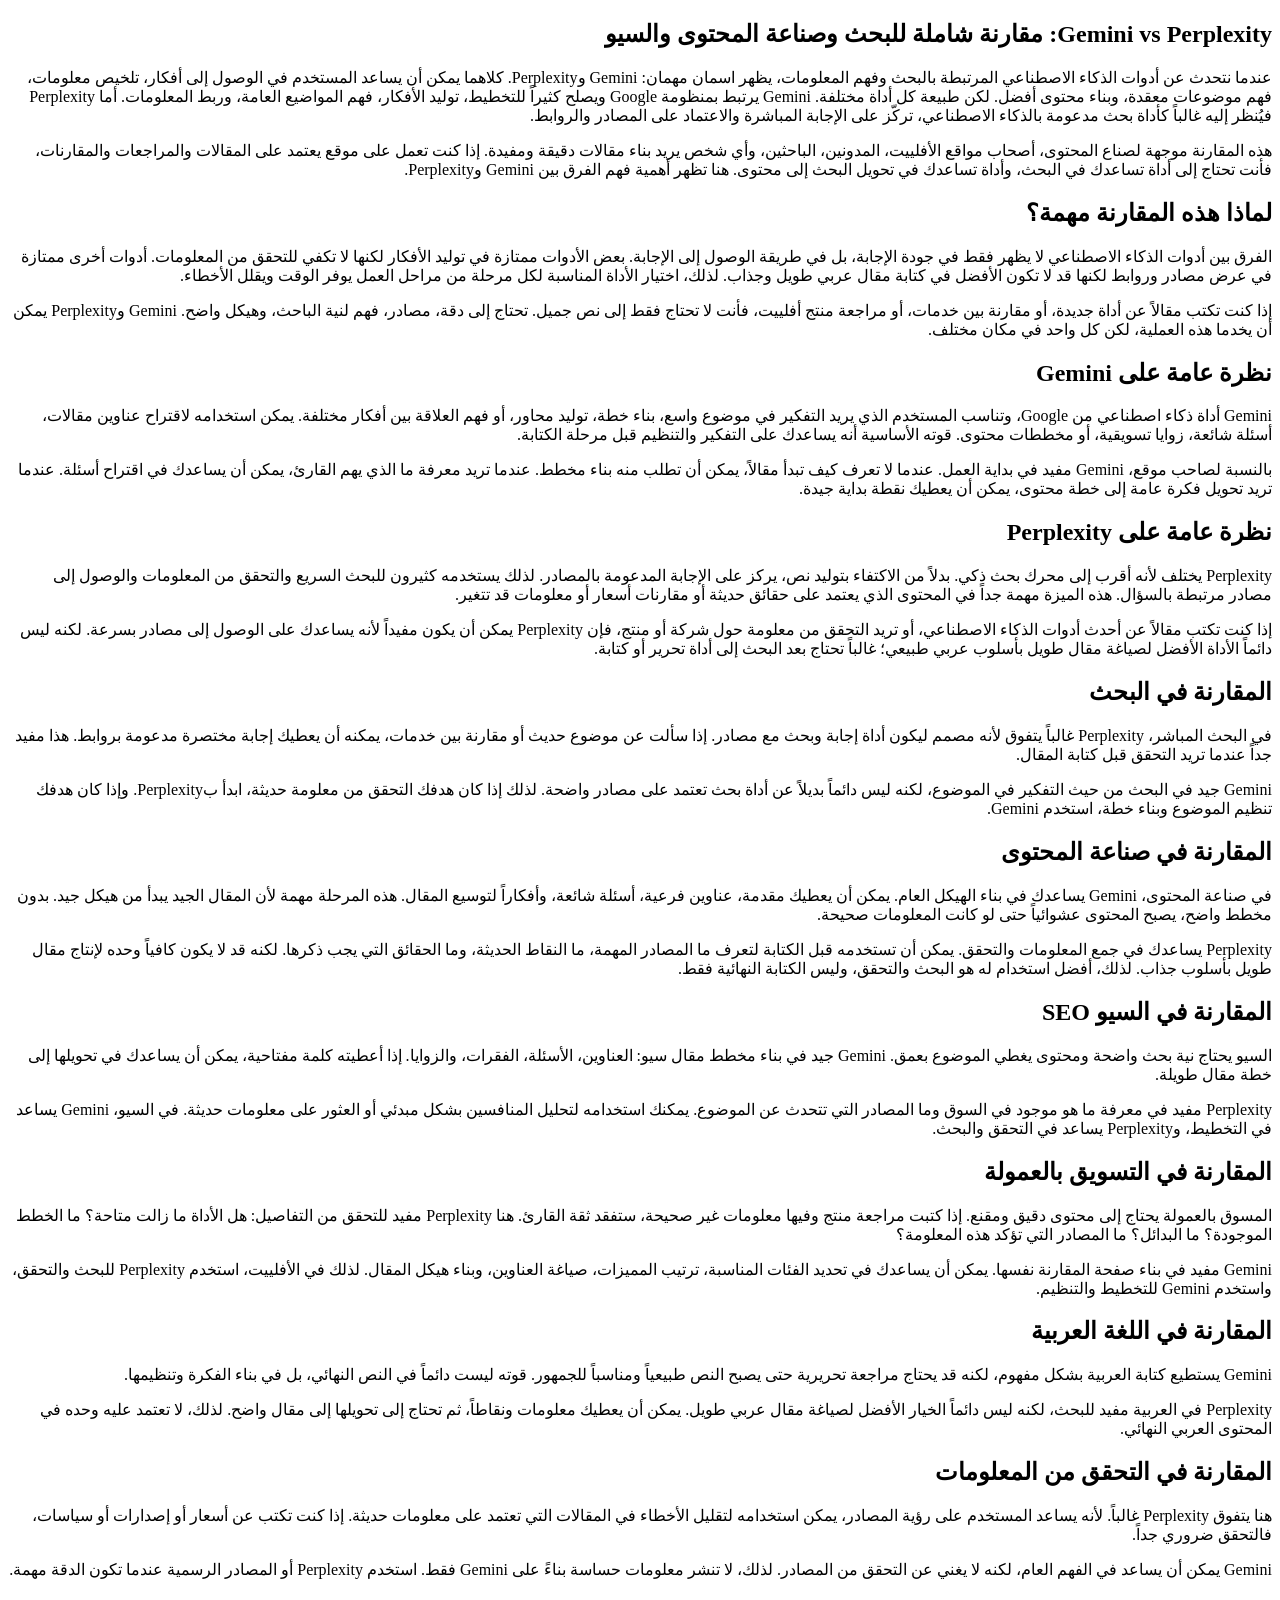
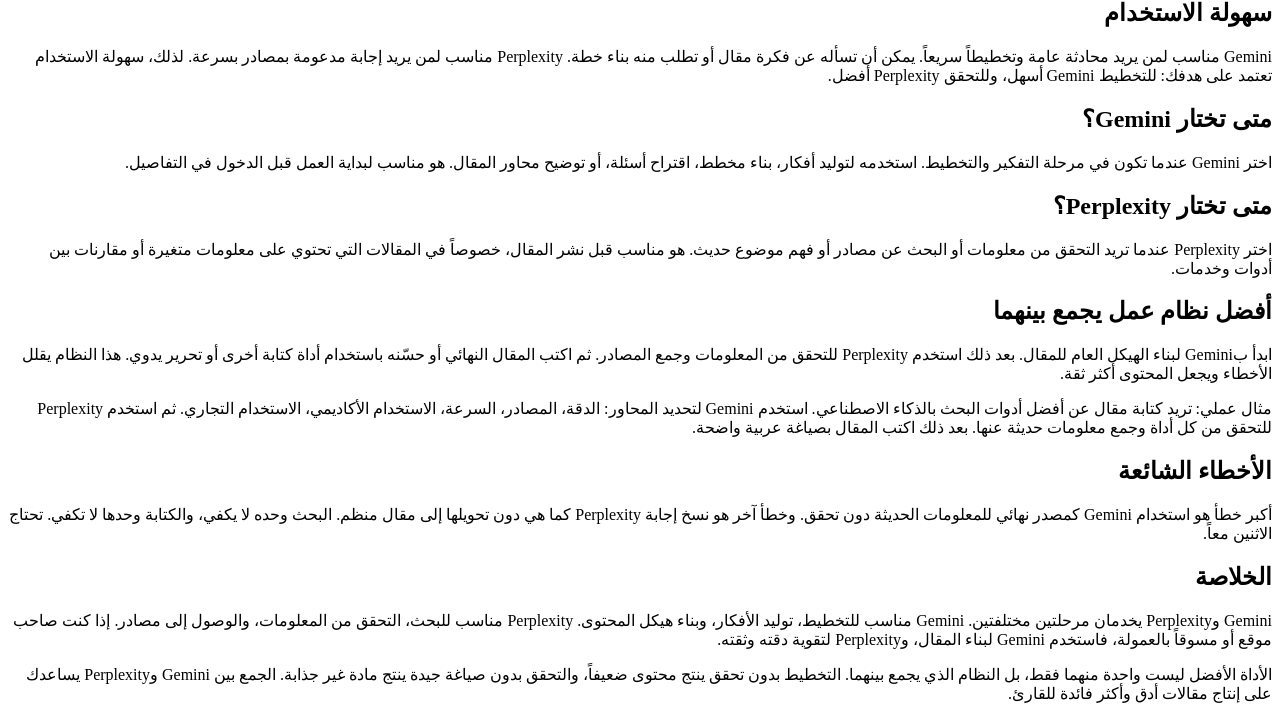
<file: articles/comparisons/gemini-vs-perplexity-long.html>
<!DOCTYPE html>
<html lang="ar" dir="rtl">
<head>
  <meta charset="UTF-8">
  <meta name="viewport" content="width=device-width, initial-scale=1.0">
  <title>Gemini vs Perplexity: مقارنة شاملة للبحث وصناعة المحتوى والسيو</title>
  <meta name="description" content="مقال مقارنة طويل بين Gemini وPerplexity في البحث، التحقق من المعلومات، صناعة المحتوى، السيو، التسويق بالعمولة، والإنتاجية اليومية.">
</head>
<body>
<article>
  <h1>Gemini vs Perplexity: مقارنة شاملة للبحث وصناعة المحتوى والسيو</h1>

  <p>عندما نتحدث عن أدوات الذكاء الاصطناعي المرتبطة بالبحث وفهم المعلومات، يظهر اسمان مهمان: Gemini وPerplexity. كلاهما يمكن أن يساعد المستخدم في الوصول إلى أفكار، تلخيص معلومات، فهم موضوعات معقدة، وبناء محتوى أفضل. لكن طبيعة كل أداة مختلفة. Gemini يرتبط بمنظومة Google ويصلح كثيراً للتخطيط، توليد الأفكار، فهم المواضيع العامة، وربط المعلومات. أما Perplexity فيُنظر إليه غالباً كأداة بحث مدعومة بالذكاء الاصطناعي، تركّز على الإجابة المباشرة والاعتماد على المصادر والروابط.</p>

  <p>هذه المقارنة موجهة لصناع المحتوى، أصحاب مواقع الأفلييت، المدونين، الباحثين، وأي شخص يريد بناء مقالات دقيقة ومفيدة. إذا كنت تعمل على موقع يعتمد على المقالات والمراجعات والمقارنات، فأنت تحتاج إلى أداة تساعدك في البحث، وأداة تساعدك في تحويل البحث إلى محتوى. هنا تظهر أهمية فهم الفرق بين Gemini وPerplexity.</p>

  <h2>لماذا هذه المقارنة مهمة؟</h2>
  <p>الفرق بين أدوات الذكاء الاصطناعي لا يظهر فقط في جودة الإجابة، بل في طريقة الوصول إلى الإجابة. بعض الأدوات ممتازة في توليد الأفكار لكنها لا تكفي للتحقق من المعلومات. أدوات أخرى ممتازة في عرض مصادر وروابط لكنها قد لا تكون الأفضل في كتابة مقال عربي طويل وجذاب. لذلك، اختيار الأداة المناسبة لكل مرحلة من مراحل العمل يوفر الوقت ويقلل الأخطاء.</p>

  <p>إذا كنت تكتب مقالاً عن أداة جديدة، أو مقارنة بين خدمات، أو مراجعة منتج أفلييت، فأنت لا تحتاج فقط إلى نص جميل. تحتاج إلى دقة، مصادر، فهم لنية الباحث، وهيكل واضح. Gemini وPerplexity يمكن أن يخدما هذه العملية، لكن كل واحد في مكان مختلف.</p>

  <h2>نظرة عامة على Gemini</h2>
  <p>Gemini أداة ذكاء اصطناعي من Google، وتناسب المستخدم الذي يريد التفكير في موضوع واسع، بناء خطة، توليد محاور، أو فهم العلاقة بين أفكار مختلفة. يمكن استخدامه لاقتراح عناوين مقالات، أسئلة شائعة، زوايا تسويقية، أو مخططات محتوى. قوته الأساسية أنه يساعدك على التفكير والتنظيم قبل مرحلة الكتابة.</p>

  <p>بالنسبة لصاحب موقع، Gemini مفيد في بداية العمل. عندما لا تعرف كيف تبدأ مقالاً، يمكن أن تطلب منه بناء مخطط. عندما تريد معرفة ما الذي يهم القارئ، يمكن أن يساعدك في اقتراح أسئلة. عندما تريد تحويل فكرة عامة إلى خطة محتوى، يمكن أن يعطيك نقطة بداية جيدة.</p>

  <h2>نظرة عامة على Perplexity</h2>
  <p>Perplexity يختلف لأنه أقرب إلى محرك بحث ذكي. بدلاً من الاكتفاء بتوليد نص، يركز على الإجابة المدعومة بالمصادر. لذلك يستخدمه كثيرون للبحث السريع والتحقق من المعلومات والوصول إلى مصادر مرتبطة بالسؤال. هذه الميزة مهمة جداً في المحتوى الذي يعتمد على حقائق حديثة أو مقارنات أسعار أو معلومات قد تتغير.</p>

  <p>إذا كنت تكتب مقالاً عن أحدث أدوات الذكاء الاصطناعي، أو تريد التحقق من معلومة حول شركة أو منتج، فإن Perplexity يمكن أن يكون مفيداً لأنه يساعدك على الوصول إلى مصادر بسرعة. لكنه ليس دائماً الأداة الأفضل لصياغة مقال طويل بأسلوب عربي طبيعي؛ غالباً تحتاج بعد البحث إلى أداة تحرير أو كتابة.</p>

  <h2>المقارنة في البحث</h2>
  <p>في البحث المباشر، Perplexity غالباً يتفوق لأنه مصمم ليكون أداة إجابة وبحث مع مصادر. إذا سألت عن موضوع حديث أو مقارنة بين خدمات، يمكنه أن يعطيك إجابة مختصرة مدعومة بروابط. هذا مفيد جداً عندما تريد التحقق قبل كتابة المقال.</p>

  <p>Gemini جيد في البحث من حيث التفكير في الموضوع، لكنه ليس دائماً بديلاً عن أداة بحث تعتمد على مصادر واضحة. لذلك إذا كان هدفك التحقق من معلومة حديثة، ابدأ بPerplexity. وإذا كان هدفك تنظيم الموضوع وبناء خطة، استخدم Gemini.</p>

  <h2>المقارنة في صناعة المحتوى</h2>
  <p>في صناعة المحتوى، Gemini يساعدك في بناء الهيكل العام. يمكن أن يعطيك مقدمة، عناوين فرعية، أسئلة شائعة، وأفكاراً لتوسيع المقال. هذه المرحلة مهمة لأن المقال الجيد يبدأ من هيكل جيد. بدون مخطط واضح، يصبح المحتوى عشوائياً حتى لو كانت المعلومات صحيحة.</p>

  <p>Perplexity يساعدك في جمع المعلومات والتحقق. يمكن أن تستخدمه قبل الكتابة لتعرف ما المصادر المهمة، ما النقاط الحديثة، وما الحقائق التي يجب ذكرها. لكنه قد لا يكون كافياً وحده لإنتاج مقال طويل بأسلوب جذاب. لذلك، أفضل استخدام له هو البحث والتحقق، وليس الكتابة النهائية فقط.</p>

  <h2>المقارنة في السيو SEO</h2>
  <p>السيو يحتاج نية بحث واضحة ومحتوى يغطي الموضوع بعمق. Gemini جيد في بناء مخطط مقال سيو: العناوين، الأسئلة، الفقرات، والزوايا. إذا أعطيته كلمة مفتاحية، يمكن أن يساعدك في تحويلها إلى خطة مقال طويلة.</p>

  <p>Perplexity مفيد في معرفة ما هو موجود في السوق وما المصادر التي تتحدث عن الموضوع. يمكنك استخدامه لتحليل المنافسين بشكل مبدئي أو العثور على معلومات حديثة. في السيو، Gemini يساعد في التخطيط، وPerplexity يساعد في التحقق والبحث.</p>

  <h2>المقارنة في التسويق بالعمولة</h2>
  <p>المسوق بالعمولة يحتاج إلى محتوى دقيق ومقنع. إذا كتبت مراجعة منتج وفيها معلومات غير صحيحة، ستفقد ثقة القارئ. هنا Perplexity مفيد للتحقق من التفاصيل: هل الأداة ما زالت متاحة؟ ما الخطط الموجودة؟ ما البدائل؟ ما المصادر التي تؤكد هذه المعلومة؟</p>

  <p>Gemini مفيد في بناء صفحة المقارنة نفسها. يمكن أن يساعدك في تحديد الفئات المناسبة، ترتيب المميزات، صياغة العناوين، وبناء هيكل المقال. لذلك في الأفلييت، استخدم Perplexity للبحث والتحقق، واستخدم Gemini للتخطيط والتنظيم.</p>

  <h2>المقارنة في اللغة العربية</h2>
  <p>Gemini يستطيع كتابة العربية بشكل مفهوم، لكنه قد يحتاج مراجعة تحريرية حتى يصبح النص طبيعياً ومناسباً للجمهور. قوته ليست دائماً في النص النهائي، بل في بناء الفكرة وتنظيمها.</p>

  <p>Perplexity في العربية مفيد للبحث، لكنه ليس دائماً الخيار الأفضل لصياغة مقال عربي طويل. يمكن أن يعطيك معلومات ونقاطاً، ثم تحتاج إلى تحويلها إلى مقال واضح. لذلك، لا تعتمد عليه وحده في المحتوى العربي النهائي.</p>

  <h2>المقارنة في التحقق من المعلومات</h2>
  <p>هنا يتفوق Perplexity غالباً. لأنه يساعد المستخدم على رؤية المصادر، يمكن استخدامه لتقليل الأخطاء في المقالات التي تعتمد على معلومات حديثة. إذا كنت تكتب عن أسعار أو إصدارات أو سياسات، فالتحقق ضروري جداً.</p>

  <p>Gemini يمكن أن يساعد في الفهم العام، لكنه لا يغني عن التحقق من المصادر. لذلك، لا تنشر معلومات حساسة بناءً على Gemini فقط. استخدم Perplexity أو المصادر الرسمية عندما تكون الدقة مهمة.</p>

  <h2>سهولة الاستخدام</h2>
  <p>Gemini مناسب لمن يريد محادثة عامة وتخطيطاً سريعاً. يمكن أن تسأله عن فكرة مقال أو تطلب منه بناء خطة. Perplexity مناسب لمن يريد إجابة مدعومة بمصادر بسرعة. لذلك، سهولة الاستخدام تعتمد على هدفك: للتخطيط Gemini أسهل، وللتحقق Perplexity أفضل.</p>

  <h2>متى تختار Gemini؟</h2>
  <p>اختر Gemini عندما تكون في مرحلة التفكير والتخطيط. استخدمه لتوليد أفكار، بناء مخطط، اقتراح أسئلة، أو توضيح محاور المقال. هو مناسب لبداية العمل قبل الدخول في التفاصيل.</p>

  <h2>متى تختار Perplexity؟</h2>
  <p>اختر Perplexity عندما تريد التحقق من معلومات أو البحث عن مصادر أو فهم موضوع حديث. هو مناسب قبل نشر المقال، خصوصاً في المقالات التي تحتوي على معلومات متغيرة أو مقارنات بين أدوات وخدمات.</p>

  <h2>أفضل نظام عمل يجمع بينهما</h2>
  <p>ابدأ بGemini لبناء الهيكل العام للمقال. بعد ذلك استخدم Perplexity للتحقق من المعلومات وجمع المصادر. ثم اكتب المقال النهائي أو حسّنه باستخدام أداة كتابة أخرى أو تحرير يدوي. هذا النظام يقلل الأخطاء ويجعل المحتوى أكثر ثقة.</p>

  <p>مثال عملي: تريد كتابة مقال عن أفضل أدوات البحث بالذكاء الاصطناعي. استخدم Gemini لتحديد المحاور: الدقة، المصادر، السرعة، الاستخدام الأكاديمي، الاستخدام التجاري. ثم استخدم Perplexity للتحقق من كل أداة وجمع معلومات حديثة عنها. بعد ذلك اكتب المقال بصياغة عربية واضحة.</p>

  <h2>الأخطاء الشائعة</h2>
  <p>أكبر خطأ هو استخدام Gemini كمصدر نهائي للمعلومات الحديثة دون تحقق. وخطأ آخر هو نسخ إجابة Perplexity كما هي دون تحويلها إلى مقال منظم. البحث وحده لا يكفي، والكتابة وحدها لا تكفي. تحتاج الاثنين معاً.</p>

  <h2>الخلاصة</h2>
  <p>Gemini وPerplexity يخدمان مرحلتين مختلفتين. Gemini مناسب للتخطيط، توليد الأفكار، وبناء هيكل المحتوى. Perplexity مناسب للبحث، التحقق من المعلومات، والوصول إلى مصادر. إذا كنت صاحب موقع أو مسوقاً بالعمولة، فاستخدم Gemini لبناء المقال، وPerplexity لتقوية دقته وثقته.</p>

  <p>الأداة الأفضل ليست واحدة منهما فقط، بل النظام الذي يجمع بينهما. التخطيط بدون تحقق ينتج محتوى ضعيفاً، والتحقق بدون صياغة جيدة ينتج مادة غير جذابة. الجمع بين Gemini وPerplexity يساعدك على إنتاج مقالات أدق وأكثر فائدة للقارئ.</p>
</article>
</body>
</html>
</file>
